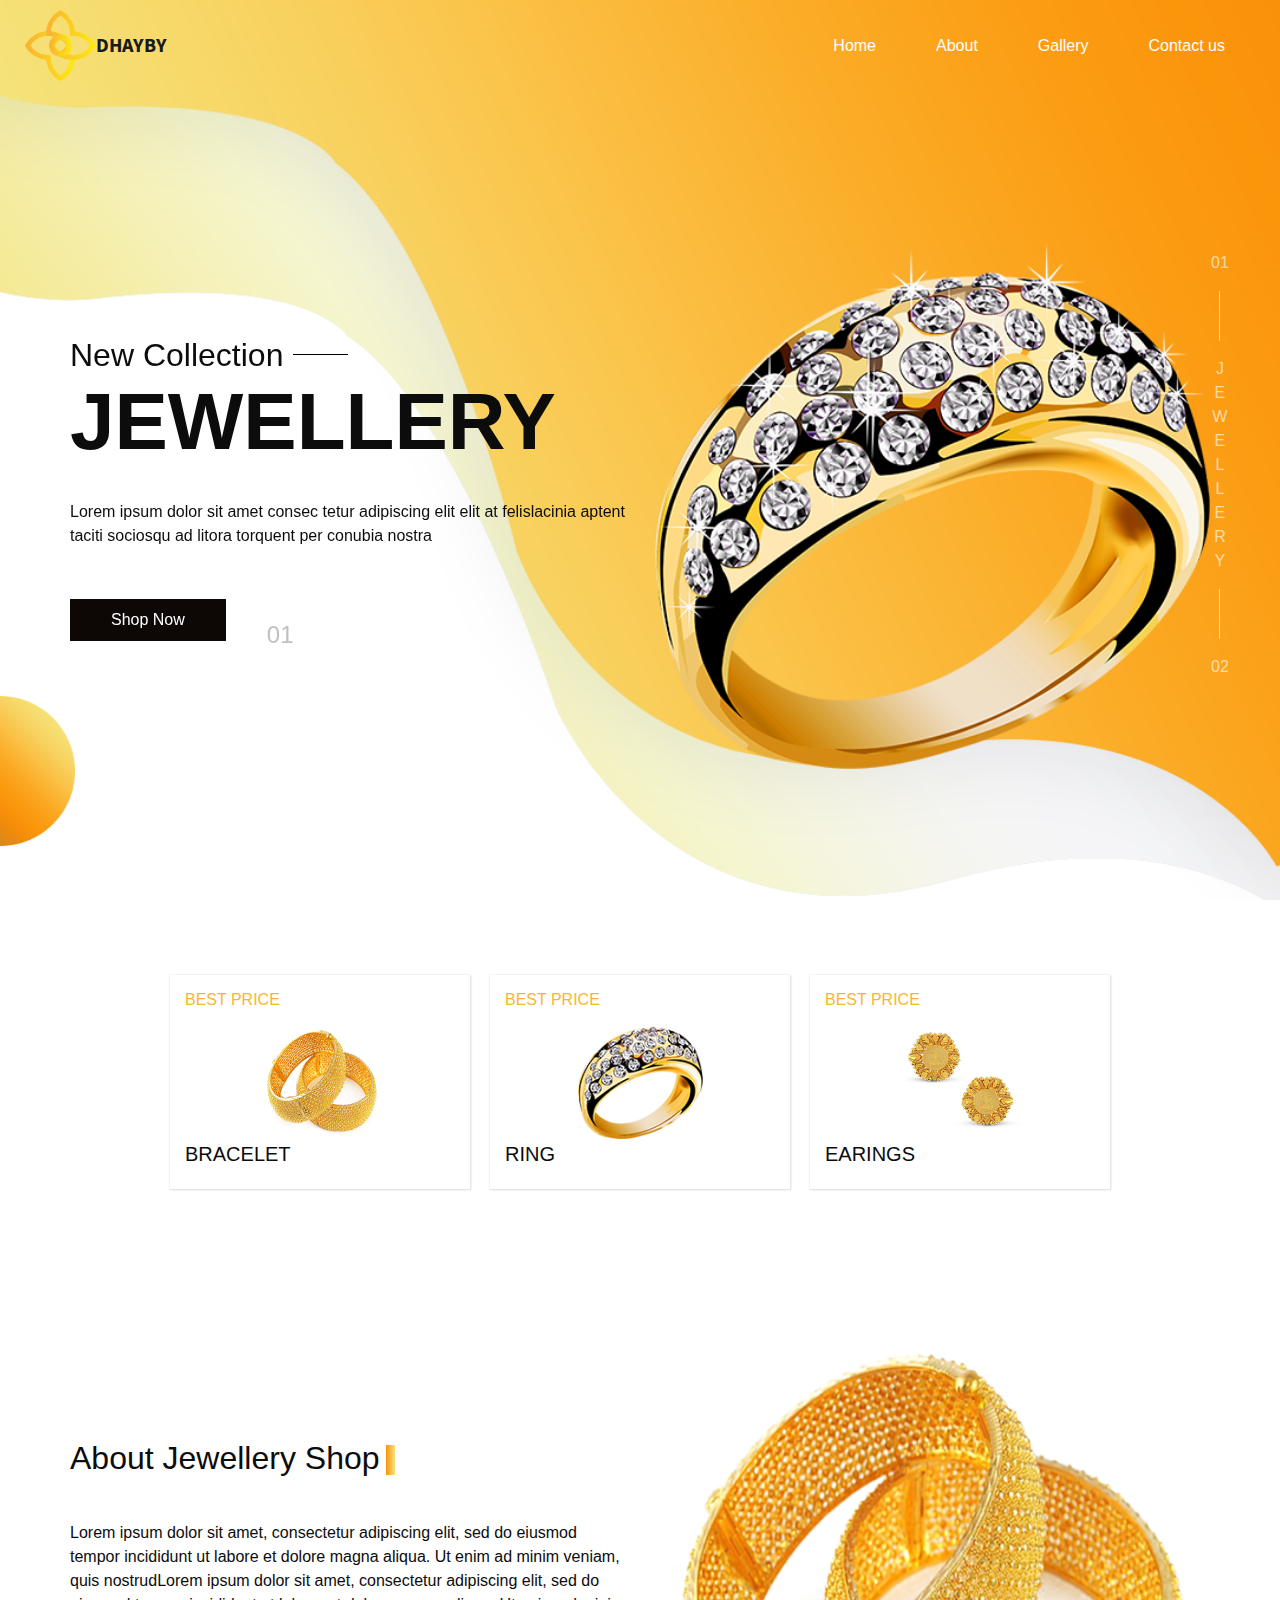
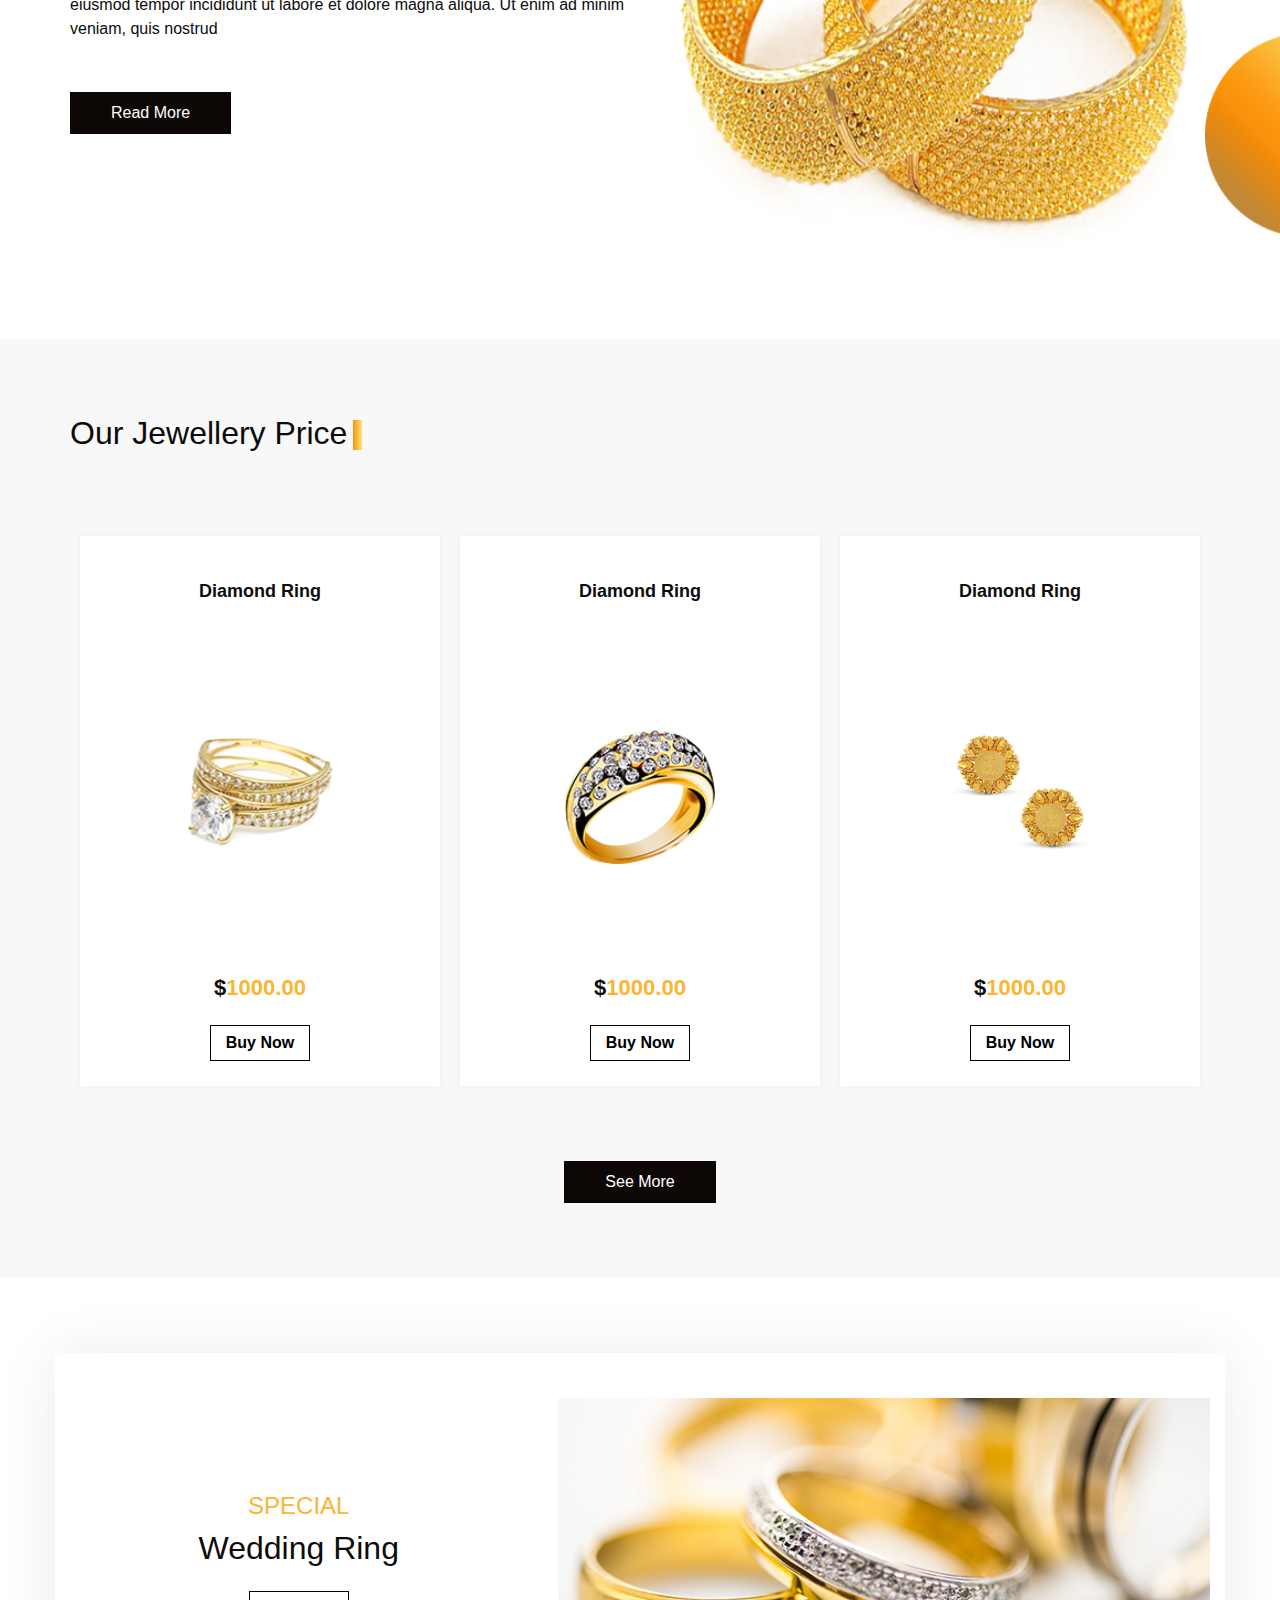
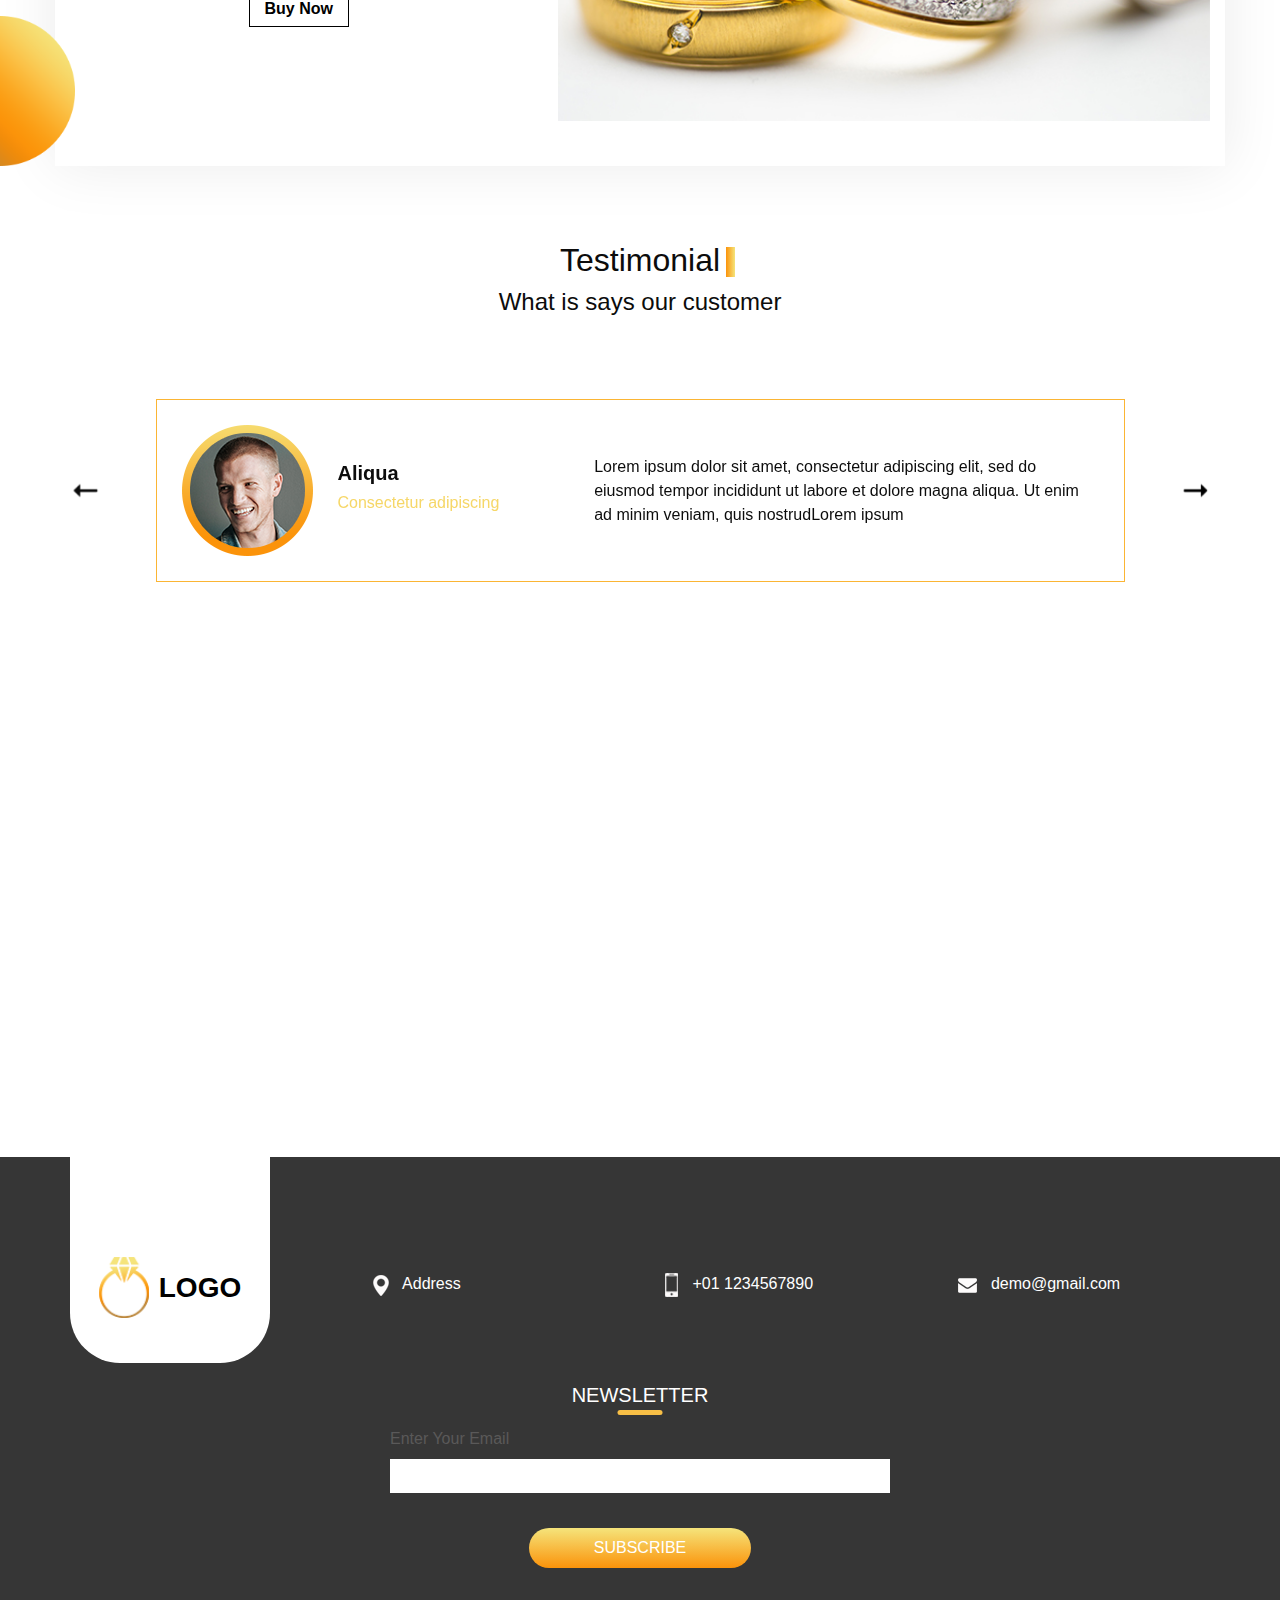
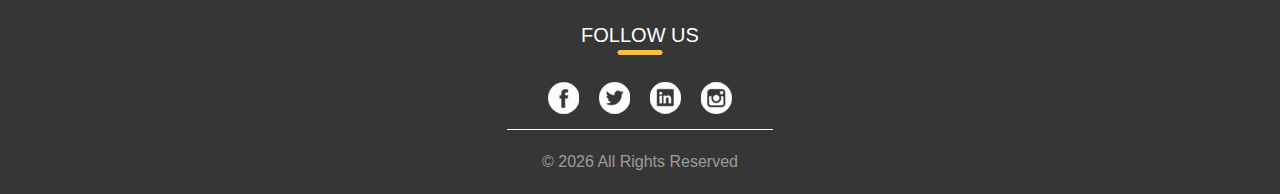
<file: index.html>
<!DOCTYPE html>
<html>

<head>
  <!-- Basic -->
  <meta charset="utf-8" />
  <meta http-equiv="X-UA-Compatible" content="IE=edge" />
  <!-- Mobile Metas -->
  <meta name="viewport" content="width=device-width, initial-scale=1, shrink-to-fit=no" />
  <!-- Site Metas -->
  <meta name="keywords" content="Golden items, happiness ,gifts, dating, partners, relationships , love, family, marriage,commitment"/>
  <meta name="description" content="Dhayby store is within the best jewelery stores in the world, it is unique through its customed customer servicing and its precious products" />
  <meta name="author" content="Sidati NOUHI"/>

  <title>Lodge</title>

  <!-- slider stylesheet -->
  <link rel="stylesheet" type="text/css" href="https://cdnjs.cloudflare.com/ajax/libs/OwlCarousel2/2.1.3/assets/owl.carousel.min.css" />

  <!-- bootstrap core css -->
  <link rel="stylesheet" type="text/css" href="css/bootstrap.css" />

  <!-- fonts style -->
  <link href="https://fonts.googleapis.com/css2?family=Source+Sans+Pro:wght@600&display=swap" rel="stylesheet">
  <!-- Custom styles for this template -->
  <link href="css/style.css" rel="stylesheet" />
  <!-- responsive style -->
  <link href="css/responsive.css" rel="stylesheet" />
</head>
<!--------------------------------------------------------------------------------------------------------------->
<body>

  <div class="hero_area">
    <!-- header section strats -->
    <header class="header_section">
      <div class="container-fluid">
        <nav class="navbar navbar-expand-lg custom_nav-container ">
          <a class="navbar-brand" href="index.html">
            <img src="images/Dhayby_logo.svg" height="" alt="Logo">
            <span>
              Dhayby
            </span>
          </a>
          <button class="navbar-toggler" type="button" data-toggle="collapse" data-target="#navbarSupportedContent" aria-controls="navbarSupportedContent" aria-expanded="false" aria-label="Toggle navigation">
            <span class="navbar-toggler-icon"></span>
          </button>

          <div class="collapse navbar-collapse" id="navbarSupportedContent">
            <div class="d-flex ml-auto flex-column flex-lg-row align-items-center">
              <ul class="navbar-nav  ">
                <li class="nav-item active">
                  <a class="nav-link" href="index.html">Home <span class="sr-only">(current)</span></a>
                </li>
                <li class="nav-item">
                  <a class="nav-link" href="about.html"> About</a>
                </li>
                <li class="nav-item">
                  <a class="nav-link" href="gallery.html"> Gallery</a>
                </li>
                <li class="nav-item">
                  <a class="nav-link" href="contact.html"> Contact us</a>
                </li>
              </ul>

            </div>
          </div>
        </nav>
      </div>
    </header>
    <!-- end header section -->
    <!-- slider section -->
    <section class=" slider_section position-relative">
      <div class="design-box">
        <img src="images/design-1.png" alt="">
      </div>
      <div class="slider_number-container d-none d-md-block">
        <div class="number-box">
          <span>
            01
          </span>
          <hr>
          <span class="jwel">
            J <br>
            e <br>
            w <br>
            e <br>
            l <br>
            l <br>
            e <br>
            r <br>
            y
          </span>
          <hr>
          <span>
            02
          </span>
        </div>
      </div>
      <div class="container">
        <div id="carouselExampleIndicators" class="carousel slide" data-ride="carousel">
          <ol class="carousel-indicators">
            <li data-target="#carouselExampleIndicators" data-slide-to="0" class="active">01</li>
            <li data-target="#carouselExampleIndicators" data-slide-to="1">02</li>
            <li data-target="#carouselExampleIndicators" data-slide-to="2">03</li>
          </ol>
          <div class="carousel-inner">
            <div class="carousel-item active">
              <div class="row">
                <div class="col-md-6">
                  <div class="detail_box">
                    <h2>
                      <span> New Collection</span>
                      <hr>
                    </h2>
                    <h1>
                      Jewellery
                    </h1>
                    <p>
                      Lorem ipsum dolor sit amet consec tetur adipiscing elit elit at felislacinia
                      aptent taciti sociosqu ad litora torquent per conubia nostra
                    </p>
                    <div>
                      <a href="">Shop Now</a>
                    </div>
                  </div>
                </div>
                <div class="col-md-6">
                  <div class="img-box">
                    <img src="images/slider-img.png" alt="">
                  </div>
                </div>
              </div>
            </div>
            <div class="carousel-item ">
              <div class="row">
                <div class="col-md-6">
                  <div class="detail_box">
                    <h2>
                      <span> New Collection</span>
                      <hr>
                    </h2>
                    <h1>
                      Jewellery
                    </h1>
                    <p>
                      Lorem ipsum dolor sit amet consec tetur adipiscing elit elit at felislacinia
                      aptent taciti sociosqu ad litora torquent per conubia nostra
                    </p>
                    <div>
                      <a href="">Shop Now</a>
                    </div>
                  </div>
                </div>
                <div class="col-md-6">
                  <div class="img-box">
                    <img src="images/slider-img.png" alt="">
                  </div>
                </div>
              </div>
            </div>
            <div class="carousel-item ">
              <div class="row">
                <div class="col-md-6">
                  <div class="detail_box">
                    <h2>
                      <span> New Collection</span>
                      <hr>
                    </h2>
                    <h1>
                      Jewellery
                    </h1>
                    <p>
                      Lorem ipsum dolor sit amet consec tetur adipiscing elit elit at felislacinia
                      aptent taciti sociosqu ad litora torquent per conubia nostra
                    </p>
                    <div>
                      <a href="">Shop Now</a>
                    </div>
                  </div>
                </div>
                <div class="col-md-6">
                  <div class="img-box">
                    <img src="images/slider-img.png" alt="">
                  </div>
                </div>
              </div>
            </div>
          </div>
        </div>
      </div>

    </section>
    <!-- end slider section -->
  </div>

  <!-- item section -->

  <div class="item_section layout_padding2">
    <div class="container">
      <div class="item_container">
        <div class="box">
          <div class="price">
            <h6>
              Best PRICE
            </h6>
          </div>
          <div class="img-box">
            <img src="images/i-1.png" alt="">
          </div>
          <div class="name">
            <h5>
              Bracelet
            </h5>
          </div>
        </div>
        <div class="box">
          <div class="price">
            <h6>
              Best PRICE
            </h6>
          </div>
          <div class="img-box">
            <img src="images/i-2.png" alt="">
          </div>
          <div class="name">
            <h5>
              Ring
            </h5>
          </div>
        </div>
        <div class="box">
          <div class="price">
            <h6>
              Best PRICE
            </h6>
          </div>
          <div class="img-box">
            <img src="images/i-3.png" alt="">
          </div>
          <div class="name">
            <h5>
              Earings
            </h5>
          </div>
        </div>
      </div>
    </div>
  </div>

  <!-- end item section -->

  <!-- about section -->

  <section class="about_section layout_padding2-top layout_padding-bottom">
    <div class="design-box">
      <img src="images/design-2.png" alt="">
    </div>
    <div class="container">
      <div class="row">
        <div class="col-md-6">
          <div class="detail-box">
            <div class="heading_container">
              <h2>
                About Jewellery Shop
              </h2>
            </div>
            <p>
              Lorem ipsum dolor sit amet, consectetur adipiscing elit, sed do eiusmod tempor incididunt ut labore et
              dolore magna aliqua. Ut enim ad minim veniam, quis nostrudLorem ipsum dolor sit amet, consectetur
              adipiscing elit, sed do eiusmod tempor incididunt ut labore et dolore magna aliqua. Ut enim ad minim
              veniam, quis nostrud
            </p>
            <div>
              <a href="">
                Read More
              </a>
            </div>
          </div>
        </div>
        <div class="col-md-6">
          <div class="img-box">
            <img src="images/about-img.png" alt="">
          </div>
        </div>
      </div>
    </div>
  </section>

  <!-- end about section -->

  <!-- price section -->

  <section class="price_section layout_padding">
    <div class="container">
      <div class="heading_container">
        <h2>
          Our Jewellery Price
        </h2>
      </div>
      <div class="price_container">
        <div class="box">
          <div class="name">
            <h6>
              Diamond Ring
            </h6>
          </div>
          <div class="img-box">
            <img src="images/p-1.png" alt="">
          </div>
          <div class="detail-box">
            <h5>
              $<span>1000.00</span>
            </h5>
            <a href="">
              Buy Now
            </a>
          </div>
        </div>
        <div class="box">
          <div class="name">
            <h6>
              Diamond Ring
            </h6>
          </div>
          <div class="img-box">
            <img src="images/i-2.png" alt="">
          </div>
          <div class="detail-box">
            <h5>
              $<span>1000.00</span>
            </h5>
            <a href="">
              Buy Now
            </a>
          </div>
        </div>
        <div class="box">
          <div class="name">
            <h6>
              Diamond Ring
            </h6>
          </div>
          <div class="img-box">
            <img src="images/i-3.png" alt="">
          </div>
          <div class="detail-box">
            <h5>
              $<span>1000.00</span>
            </h5>
            <a href="">
              Buy Now
            </a>
          </div>
        </div>
      </div>
      <div class="d-flex justify-content-center">
        <a href="" class="price_btn">
          See More
        </a>
      </div>
    </div>
  </section>

  <!-- end price section -->

  <!-- ring section -->

  <section class="ring_section layout_padding">
    <div class="design-box">
      <img src="images/design-1.png" alt="">
    </div>
    <div class="container">
      <div class="ring_container layout_padding2">
        <div class="row">
          <div class="col-md-5">
            <div class="detail-box">
              <h4>
                special
              </h4>
              <h2>
                Wedding Ring
              </h2>
              <a href="">
                Buy Now
              </a>
            </div>
          </div>
          <div class="col-md-7">
            <div class="img-box">
              <img src="images/ring-img.jpg" alt="">
            </div>
          </div>
        </div>
      </div>
    </div>
  </section>

  <!-- end ring section -->

  <!-- client section -->

  <section class="client_section">
    <div class="container">
      <div class="heading_container">
        <h2>
          Testimonial
        </h2>
      </div>
      <h4 class="secondary_heading">
        What is says our customer
      </h4>
      <div id="carouselExampleControls" class="carousel slide" data-ride="carousel">
        <div class="carousel-inner">
          <div class="carousel-item active">
            <div class="client_container">
              <div class="client-id">
                <div class="img-box">
                  <img src="images/client.png" alt="">
                </div>
                <div class="name">
                  <h5>
                    Aliqua
                  </h5>
                  <h6>
                    Consectetur adipiscing
                  </h6>
                </div>
              </div>
              <div class="detail-box">
                <p>
                  Lorem ipsum dolor sit amet, consectetur adipiscing elit, sed do eiusmod tempor incididunt ut labore et
                  dolore magna aliqua. Ut enim ad minim veniam, quis nostrudLorem ipsum
                </p>
              </div>
            </div>
          </div>
          <div class="carousel-item">
            <div class="client_container">
              <div class="client-id">
                <div class="img-box">
                  <img src="images/client.png" alt="">
                </div>
                <div class="name">
                  <h5>
                    Aliqua
                  </h5>
                  <h6>
                    Consectetur adipiscing
                  </h6>
                </div>
              </div>
              <div class="detail-box">
                <p>
                  Lorem ipsum dolor sit amet, consectetur adipiscing elit, sed do eiusmod tempor incididunt ut labore et
                  dolore magna aliqua. Ut enim ad minim veniam, quis nostrudLorem ipsum
                </p>
              </div>
            </div>
          </div>
          <div class="carousel-item">
            <div class="client_container">
              <div class="client-id">
                <div class="img-box">
                  <img src="images/client.png" alt="">
                </div>
                <div class="name">
                  <h5>
                    Aliqua
                  </h5>
                  <h6>
                    Consectetur adipiscing
                  </h6>
                </div>
              </div>
              <div class="detail-box">
                <p>
                  Lorem ipsum dolor sit amet, consectetur adipiscing elit, sed do eiusmod tempor incididunt ut labore et
                  dolore magna aliqua. Ut enim ad minim veniam, quis nostrudLorem ipsum
                </p>
              </div>
            </div>
          </div>
        </div>
        <a class="carousel-control-prev" href="#carouselExampleControls" role="button" data-slide="prev">
          <span class="carousel-control-prev-icon" aria-hidden="true"></span>
          <span class="sr-only">Previous</span>
        </a>
        <a class="carousel-control-next" href="#carouselExampleControls" role="button" data-slide="next">
          <span class="carousel-control-next-icon" aria-hidden="true"></span>
          <span class="sr-only">Next</span>
        </a>
      </div>

    </div>
  </section>

  <!-- end client section -->

  <!-- info section -->
  <section class="info_section ">
    <div class="container">
      <div class="info_container">
        <div class="row">
          <div class="col-md-3">
            <div class="info_logo">
              <a href="">
                <img src="images/logo.png" alt="">
                <span>
                  Logo
                </span>
              </a>
            </div>
          </div>
          <div class="col-md-3">
            <div class="info_contact">
              <a href="">
                <img src="images/location.png" alt="">
                <span>
                  Address
                </span>
              </a>
            </div>
          </div>
          <div class="col-md-3">
            <div class="info_contact">
              <a href="">
                <img src="images/phone.png" alt="">
                <span>
                  +01 1234567890
                </span>
              </a>
            </div>
          </div>
          <div class="col-md-3">
            <div class="info_contact">
              <a href="">
                <img src="images/mail.png" alt="">
                <span>
                  demo@gmail.com
                </span>
              </a>
            </div>
          </div>
        </div>
        <div class="info_form">
          <div class="d-flex justify-content-center">
            <h5 class="info_heading">
              Newsletter
            </h5>
          </div>
          <form action="">
            <div class="email_box">
              <label for="email2">Enter Your Email</label>
              <input type="text" id="email2">
            </div>
            <div>
              <button>
                subscribe
              </button>
            </div>
          </form>
        </div>
        <div class="info_social">
          <div class="d-flex justify-content-center">
            <h5 class="info_heading">
              Follow Us
            </h5>
          </div>
          <div class="social_box">
            <a href="">
              <img src="images/fb.png" alt="">
            </a>
            <a href="">
              <img src="images/twitter.png" alt="">
            </a>
            <a href="">
              <img src="images/linkedin.png" alt="">
            </a>
            <a href="">
              <img src="images/insta.png" alt="">
            </a>
          </div>
        </div>
      </div>
    </div>
  </section>

  <!-- end info_section -->

  <!-- footer section -->
  <section class="container-fluid footer_section">
    <p>
      &copy; <span id="displayYear"></span> All Rights Reserved 
    </p>
  </section>
  <!-- footer section -->

  <script type="text/javascript" src="js/jquery-3.4.1.min.js"></script>
  <script type="text/javascript" src="js/bootstrap.js"></script>
  <script type="text/javascript" src="js/custom.js"></script>
</body>

</html>
</file>
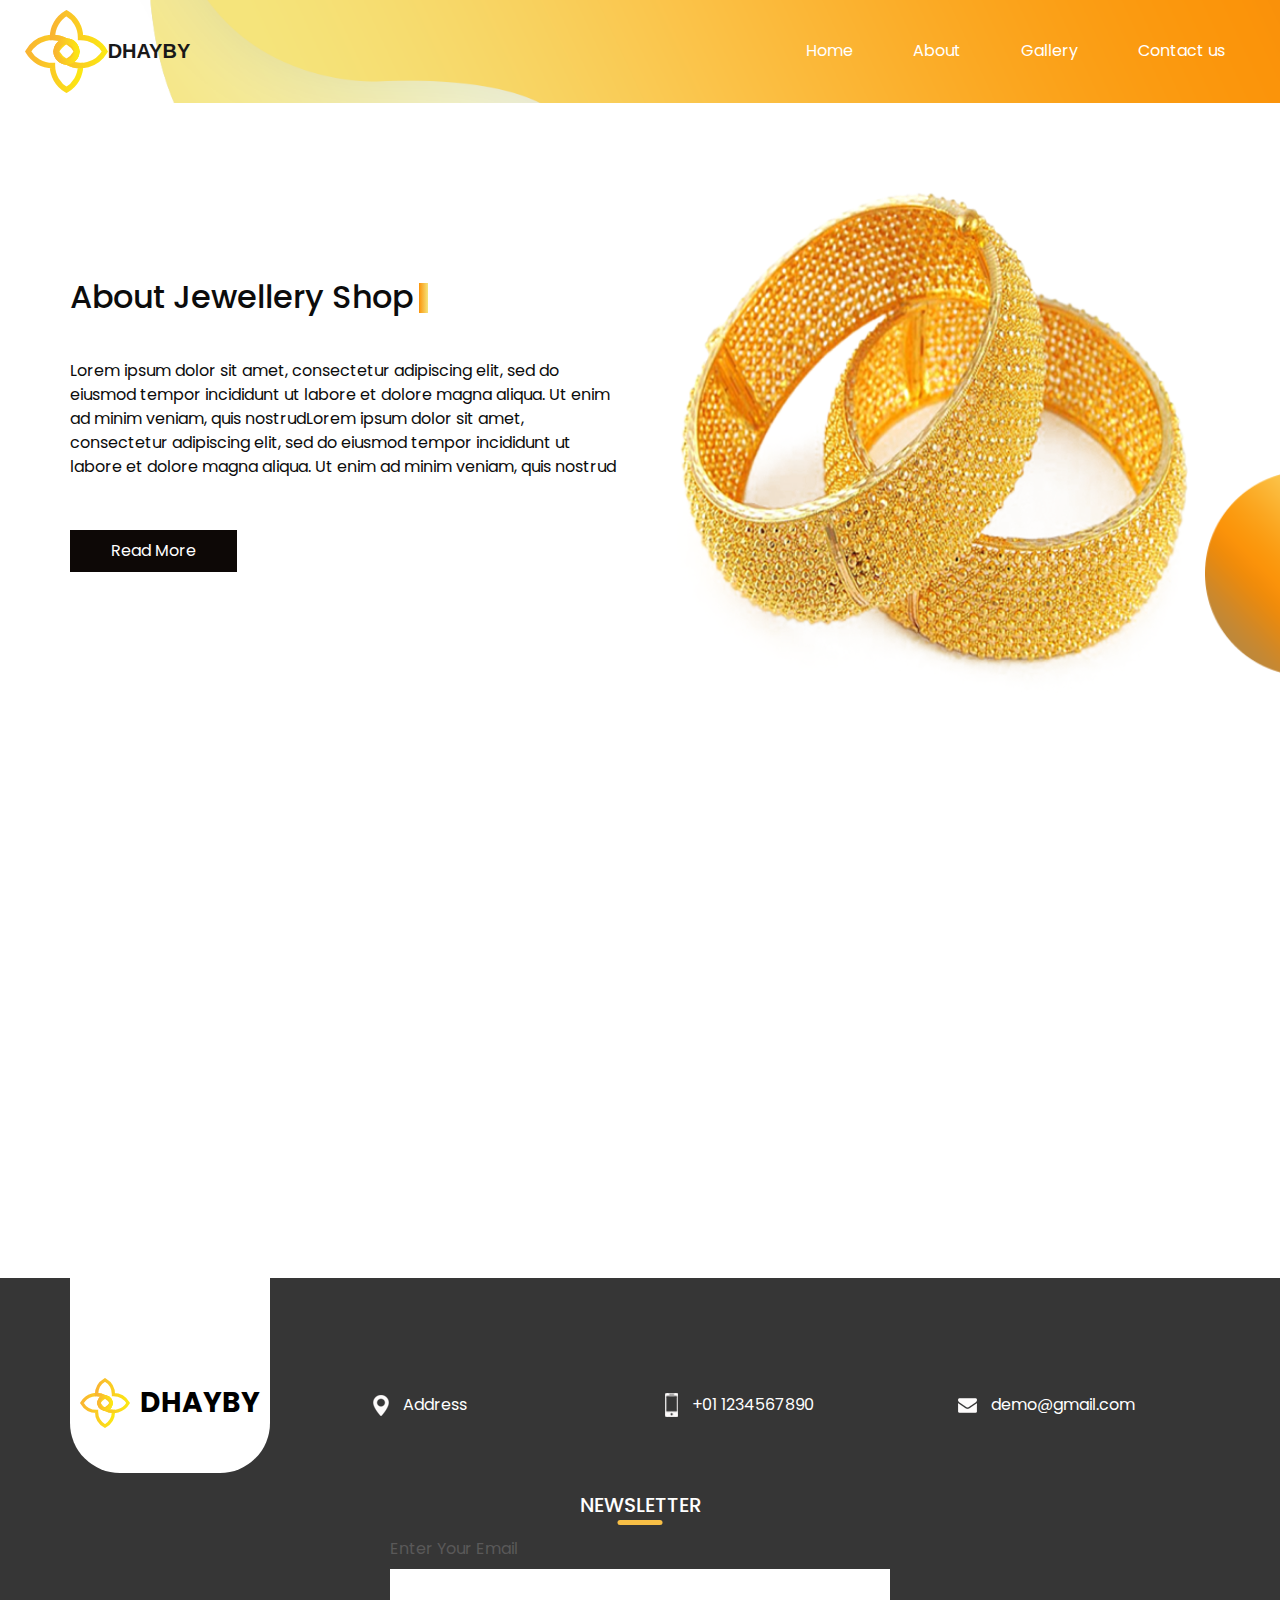
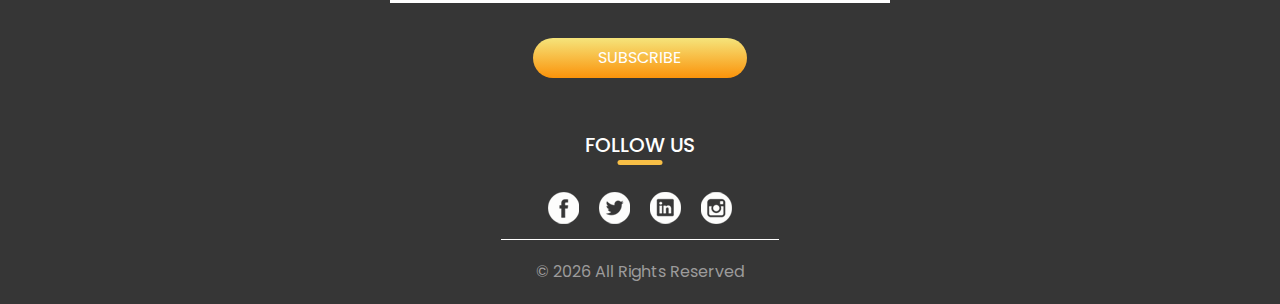
<file: about.html>
<!DOCTYPE html>
<html>

<head>
  <!-- Basic -->
  <meta charset="utf-8" />
  <meta http-equiv="X-UA-Compatible" content="IE=edge" />
  <!-- Mobile Metas -->
  <meta name="viewport" content="width=device-width, initial-scale=1, shrink-to-fit=no" />
  <!-- Site Metas -->
  <meta name="keywords" content="" />
  <meta name="description" content="" />
  <meta name="author" content="" />

  <title>Lodge</title>

  <!-- slider stylesheet -->
  <link rel="stylesheet" type="text/css" href="https://cdnjs.cloudflare.com/ajax/libs/OwlCarousel2/2.1.3/assets/owl.carousel.min.css" />

  <!-- bootstrap core css -->
  <link rel="stylesheet" type="text/css" href="css/bootstrap.css" />

  <!-- fonts style -->
  <link href="https://fonts.googleapis.com/css?family=Baloo+Chettan|Poppins:400,600,700&display=swap" rel="stylesheet">
  <!-- Custom styles for this template -->
  <link href="css/style.css" rel="stylesheet" />
  <!-- responsive style -->
  <link href="css/responsive.css" rel="stylesheet" />
</head>

<body class="sub_page">

  <div class="hero_area">
    <!-- header section strats -->
    <header class="header_section">
      <div class="container-fluid">
        <nav class="navbar navbar-expand-lg custom_nav-container ">
          <a class="navbar-brand" href="index.html">
            <img src="images/Dhayby_logo.svg" alt="">
            <span>
              Dhayby
            </span>
          </a>
          <button class="navbar-toggler" type="button" data-toggle="collapse" data-target="#navbarSupportedContent" aria-controls="navbarSupportedContent" aria-expanded="false" aria-label="Toggle navigation">
            <span class="navbar-toggler-icon"></span>
          </button>

          <div class="collapse navbar-collapse" id="navbarSupportedContent">
            <div class="d-flex ml-auto flex-column flex-lg-row align-items-center">
              <ul class="navbar-nav  ">
                <li class="nav-item active">
                  <a class="nav-link" href="index.html">Home <span class="sr-only">(current)</span></a>
                </li>
                <li class="nav-item">
                  <a class="nav-link" href="about.html"> About</a>
                </li>
                <li class="nav-item">
                  <a class="nav-link" href="gallery.html"> Gallery</a>
                </li>
                <li class="nav-item">
                  <a class="nav-link" href="contact.html"> Contact us</a>
                </li>
              </ul>

            </div>
          </div>
        </nav>
      </div>
    </header>
    <!-- end header section -->
  </div>



  <!-- about section -->

  <section class="about_section layout_padding2-top layout_padding-bottom">
    <div class="design-box">
      <img src="images/design-2.png" alt="">
    </div>
    <div class="container">
      <div class="row">
        <div class="col-md-6">
          <div class="detail-box">
            <div class="heading_container">
              <h2>
                About Jewellery Shop
              </h2>
            </div>
            <p>
              Lorem ipsum dolor sit amet, consectetur adipiscing elit, sed do eiusmod tempor incididunt ut labore et
              dolore magna aliqua. Ut enim ad minim veniam, quis nostrudLorem ipsum dolor sit amet, consectetur
              adipiscing elit, sed do eiusmod tempor incididunt ut labore et dolore magna aliqua. Ut enim ad minim
              veniam, quis nostrud
            </p>
            <div>
              <a href="">
                Read More
              </a>
            </div>
          </div>
        </div>
        <div class="col-md-6">
          <div class="img-box">
            <img src="images/about-img.png" alt="">
          </div>
        </div>
      </div>
    </div>
  </section>

  <!-- end about section -->


  <!-- info section -->
  <section class="info_section ">
    <div class="container">
      <div class="info_container">
        <div class="row">
          <div class="col-md-3">
            <div class="info_logo">
              <a href="">
                <img src="images/Dhayby_logo.svg" alt="">
                <span>
                  DHAYBY
                </span>
              </a>
            </div>
          </div>
          <div class="col-md-3">
            <div class="info_contact">
              <a href="">
                <img src="images/location.png" alt="">
                <span>
                  Address
                </span>
              </a>
            </div>
          </div>
          <div class="col-md-3">
            <div class="info_contact">
              <a href="">
                <img src="images/phone.png" alt="">
                <span>
                  +01 1234567890
                </span>
              </a>
            </div>
          </div>
          <div class="col-md-3">
            <div class="info_contact">
              <a href="">
                <img src="images/mail.png" alt="">
                <span>
                  demo@gmail.com
                </span>
              </a>
            </div>
          </div>
        </div>
        <div class="info_form">
          <div class="d-flex justify-content-center">
            <h5 class="info_heading">
              Newsletter
            </h5>
          </div>
          <form action="">
            <div class="email_box">
              <label for="email2">Enter Your Email</label>
              <input type="text" id="email2">
            </div>
            <div>
              <button>
                subscribe
              </button>
            </div>
          </form>
        </div>
        <div class="info_social">
          <div class="d-flex justify-content-center">
            <h5 class="info_heading">
              Follow Us
            </h5>
          </div>
          <div class="social_box">
            <a href="">
              <img src="images/fb.png" alt="">
            </a>
            <a href="">
              <img src="images/twitter.png" alt="">
            </a>
            <a href="">
              <img src="images/linkedin.png" alt="">
            </a>
            <a href="">
              <img src="images/insta.png" alt="">
            </a>
          </div>
        </div>
      </div>
    </div>
  </section>

  <!-- end info_section -->

  <!-- footer section -->
  <section class="container-fluid footer_section">
    <p>
      &copy; <span id="displayYear"></span> All Rights Reserved
    </p>
  </section>
  <!-- footer section -->

  <script type="text/javascript" src="js/jquery-3.4.1.min.js"></script>
  <script type="text/javascript" src="js/bootstrap.js"></script>
  <script type="text/javascript" src="js/custom.js"></script>

</body>

</html>
</file>
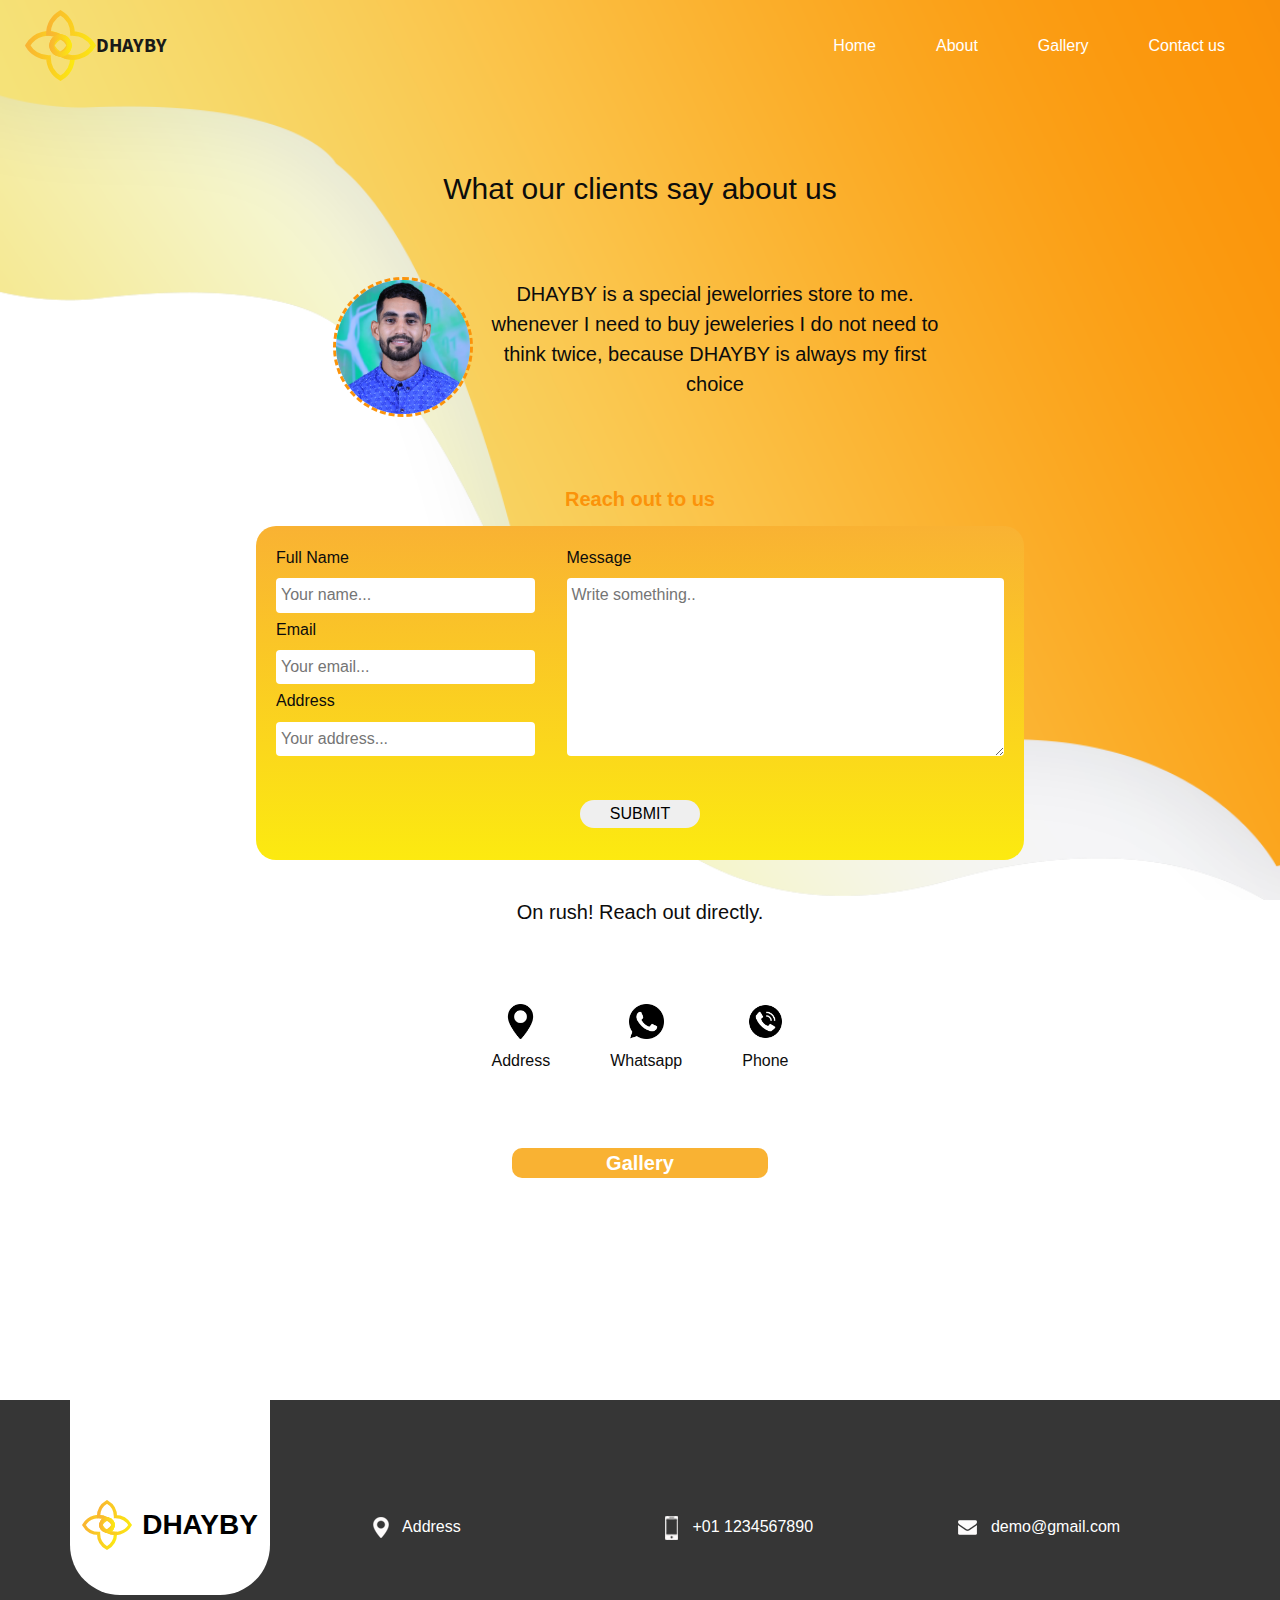
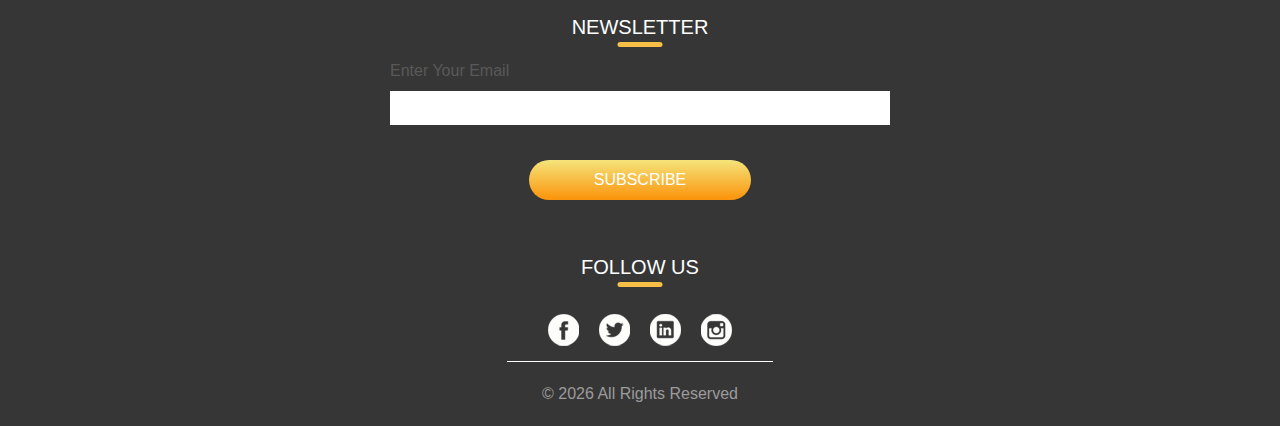
<file: contact.html>
<!DOCTYPE html>
<html>

<head>
  <!-- Basic -->
  <meta charset="utf-8" />
  <meta http-equiv="X-UA-Compatible" content="IE=edge" />
  <!-- Mobile Metas -->
  <meta name="viewport" content="width=device-width, initial-scale=1, shrink-to-fit=no" />
  <!-- Site Metas -->
  <meta name="keywords" content="" />
  <meta name="description" content="" />
  <meta name="author" content="" />

  <title>Lodge</title>

  <!-- slider stylesheet -->
<link rel="preconnect" href="https://fonts.googleapis.com">
<link rel="preconnect" href="https://fonts.gstatic.com" crossorigin>
<link href="https://fonts.googleapis.com/css2?family=Source+Sans+Pro:wght@600&display=swap" rel="stylesheet">

  <!-- bootstrap core css -->
  <link rel="stylesheet" type="text/css" href="css/bootstrap.css" />

  <!-- fonts style -->
  <link href="https://fonts.googleapis.com/css2?family=Source+Sans+Pro:wght@600&display=swap" rel="stylesheet">
  <!-- Custom styles for this template -->
  <link href="css/style.css" rel="stylesheet" />
  <!-- responsive style -->
  <link href="css/responsive.css" rel="stylesheet" />
</head>
<!--------------------------------------------------------------------------------------------------------------->
<body>

  <div class="hero_area">
    <!-- header section strats -->
    <header class="header_section">
      <div class="container-fluid">
        <nav class="navbar navbar-expand-lg custom_nav-container ">
          <a class="navbar-brand" href="index.html">
            <img src="images/Dhayby_logo.svg" height="" alt="Logo">
            <span>
              Dhayby
            </span>
          </a>
          <button class="navbar-toggler" type="button" data-toggle="collapse" data-target="#navbarSupportedContent" aria-controls="navbarSupportedContent" aria-expanded="false" aria-label="Toggle navigation">
            <span class="navbar-toggler-icon"></span>
          </button>

          <div class="collapse navbar-collapse" id="navbarSupportedContent">
            <div class="d-flex ml-auto flex-column flex-lg-row align-items-center">
              <ul class="navbar-nav  ">
                <li class="nav-item active">
                  <a class="nav-link" href="index.html">Home <span class="sr-only">(current)</span></a>
                </li>
                <li class="nav-item">
                  <a class="nav-link" href="about.html"> About</a>
                </li>
                <li class="nav-item">
                  <a class="nav-link" href="gallery.html"> Gallery</a>
                </li>
                <li class="nav-item">
                  <a class="nav-link" href="contact.html"> Contact us</a>
                </li>
              </ul>

            </div>
          </div>
        </nav>
      </div>
    </header>
    <div class="testim">
      <div class="titre0"><h2>What our clients say about us</h2></div>
    </div>
    <div>
      <div class="testim_cl">
        <img src="images/sidatt.jfif" alt="avatar" >
        <p>DHAYBY is a special jewelorries store to me. whenever I need to buy jeweleries I do not need to think twice, because DHAYBY is always my first choice</p>
      </div>
    </div>
    <div class="reachout" style="text-align:center">
      <h2>Reach out to us</h2>
    </div>
  <div class="contenaire">
    
    <div class="contenaire1">
      <div class="contenaire2">
        <form>
          <div class="info">
            <label for="full_name">Full Name</label>
            <input type="text" id="fname" name="firstname" placeholder="Your name...">
            <label for="email">Email</label>
            <input type="email" id="email" name="email" placeholder="Your email...">
            <label for="address">Address</label>
            <input type="text" id="address" name="address" placeholder="Your address...">
          </div>
         
          <div class="message">
            <label for="message">Message</label> 
            <textarea id="message" name="message" placeholder="Write something.." rows="7" cols="40"></textarea>
           
          </div>
          <div class="btn">
            <input type="submit" value="SUBMIT">
          </div>
        </form>
      </div>
    </div>
  </div>
  <div class="title">
      <h5>On rush! <span>Reach out directly.</span></h5>
  </div>
  <div class="reach">
    <div class="contact_mean1">
      <img src="images/Address.png" width="35px" alt="">
      <h6>Address</h6>
    </div>
    <div class="contact_mean2">
      <img src="images/whatsapp.png" width="35px" alt="">
      <h6>Whatsapp</h6>
    </div>
    <div class="contact_mean3">
      <img src="images/phone_call.png" width="35px" alt="">
      <h6>Phone</h6>
    </div>
  </div>
  <div class="button"><a href="gallery.html">Gallery</a></div>

</div>

 

  <!-- info section -->
  <section class="info_section ">
    <div class="container">
      <div class="info_container">
        <div class="row">
          <div class="col-md-3">
            <div class="info_logo">
              <a href="">
                <img src="images/Dhayby_logo.svg" alt="">
                <span>
                  DHAYBY
                </span>
              </a>
            </div>
          </div>
          <div class="col-md-3">
            <div class="info_contact">
              <a href="">
                <img src="images/location.png" alt="">
                <span>
                  Address
                </span>
              </a>
            </div>
          </div>
          <div class="col-md-3">
            <div class="info_contact">
              <a href="">
                <img src="images/phone.png" alt="">
                <span>
                  +01 1234567890
                </span>
              </a>
            </div>
          </div>
          <div class="col-md-3">
            <div class="info_contact">
              <a href="">
                <img src="images/mail.png" alt="">
                <span>
                  demo@gmail.com
                </span>
              </a>
            </div>
          </div>
        </div>
        <div class="info_form">
          <div class="d-flex justify-content-center">
            <h5 class="info_heading">
              Newsletter
            </h5>
          </div>
          <form action="">
            <div class="email_box">
              <label for="email2">Enter Your Email</label>
              <input type="text" id="email2">
            </div>
            <div>
              <button>
                subscribe
              </button>
            </div>
          </form>
        </div>
        <div class="info_social">
          <div class="d-flex justify-content-center">
            <h5 class="info_heading">
              Follow Us
            </h5>
          </div>
          <div class="social_box">
            <a href="">
              <img src="images/fb.png" alt="">
            </a>
            <a href="">
              <img src="images/twitter.png" alt="">
            </a>
            <a href="">
              <img src="images/linkedin.png" alt="">
            </a>
            <a href="">
              <img src="images/insta.png" alt="">
            </a>
          </div>
        </div>
      </div>
    </div>
  </section>

  <!-- end info_section -->

  <!-- footer section -->
  <section class="container-fluid footer_section">
    <p>
      &copy; <span id="displayYear"></span> All Rights Reserved 
    </p>
  </section>
  <!-- footer section -->

  <script type="text/javascript" src="js/jquery-3.4.1.min.js"></script>
  <script type="text/javascript" src="js/bootstrap.js"></script>
  <script type="text/javascript" src="js/custom.js"></script>
</body>

</html>
</file>
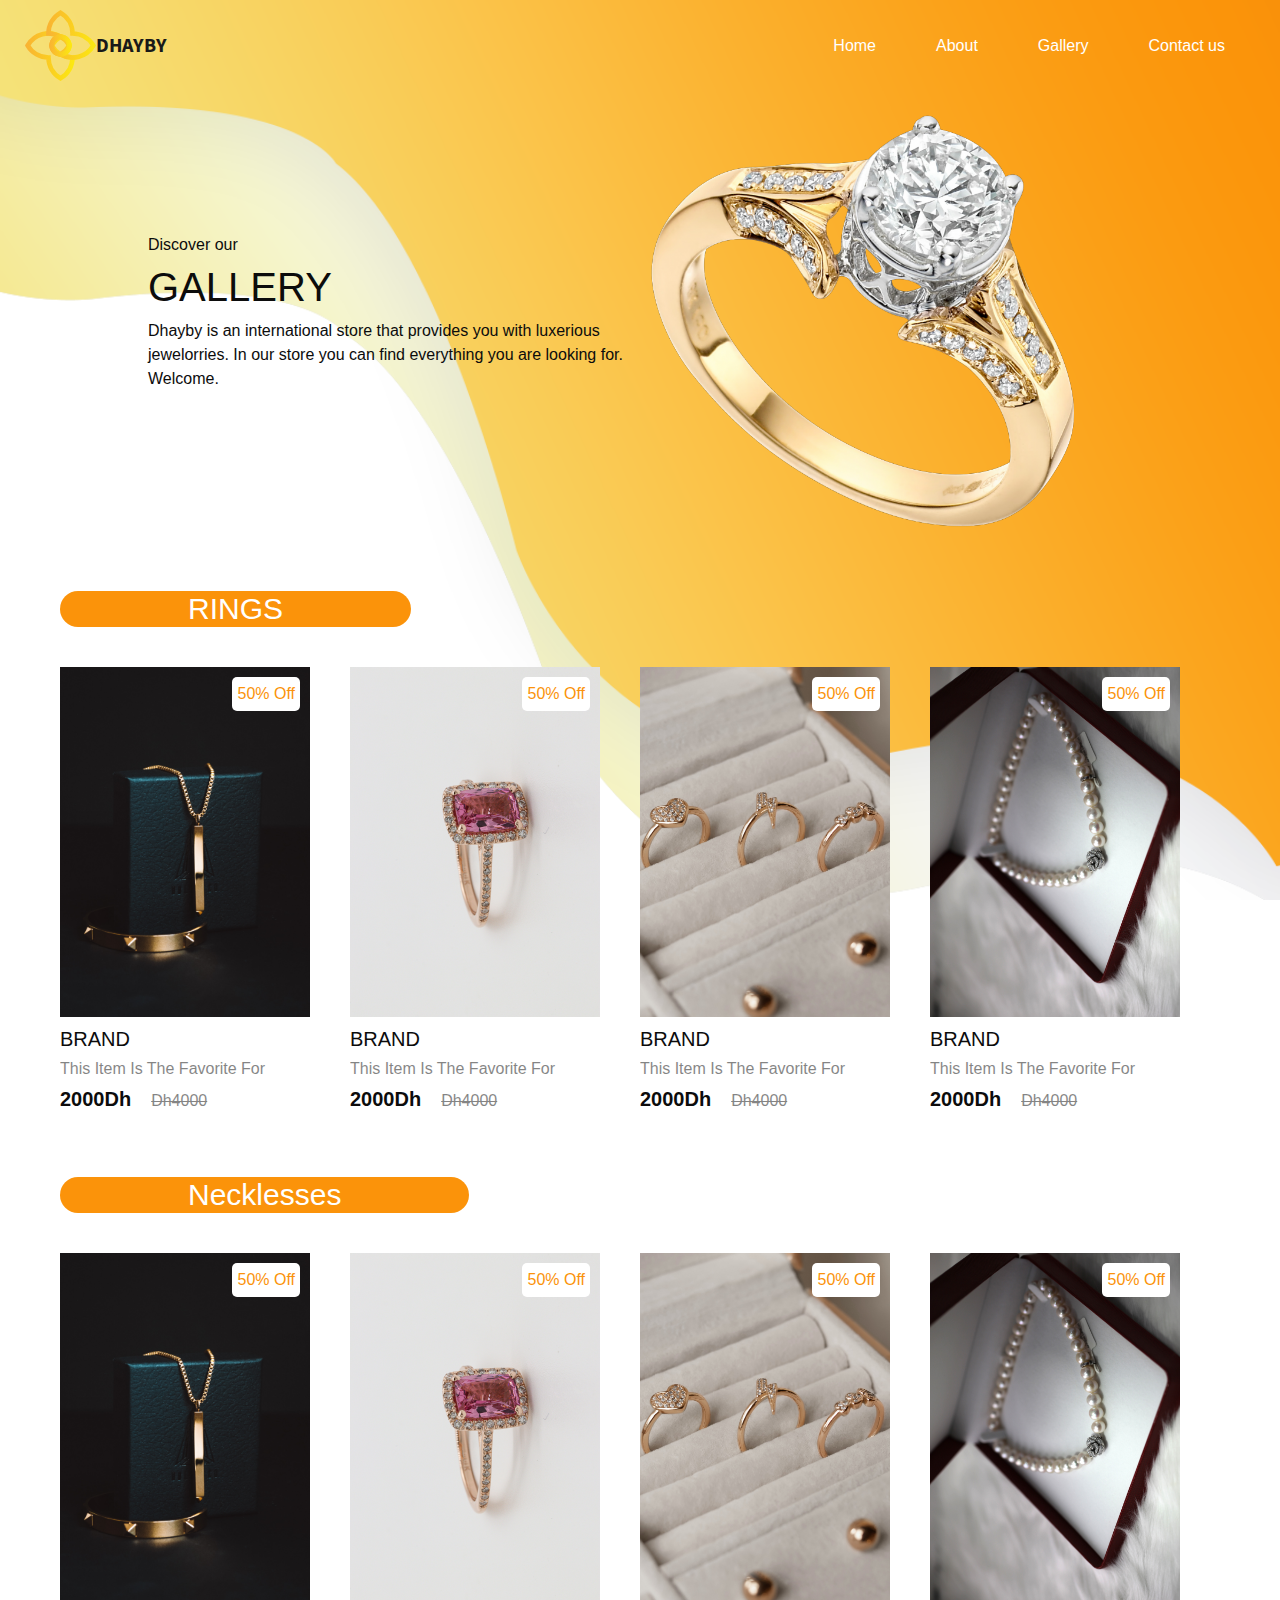
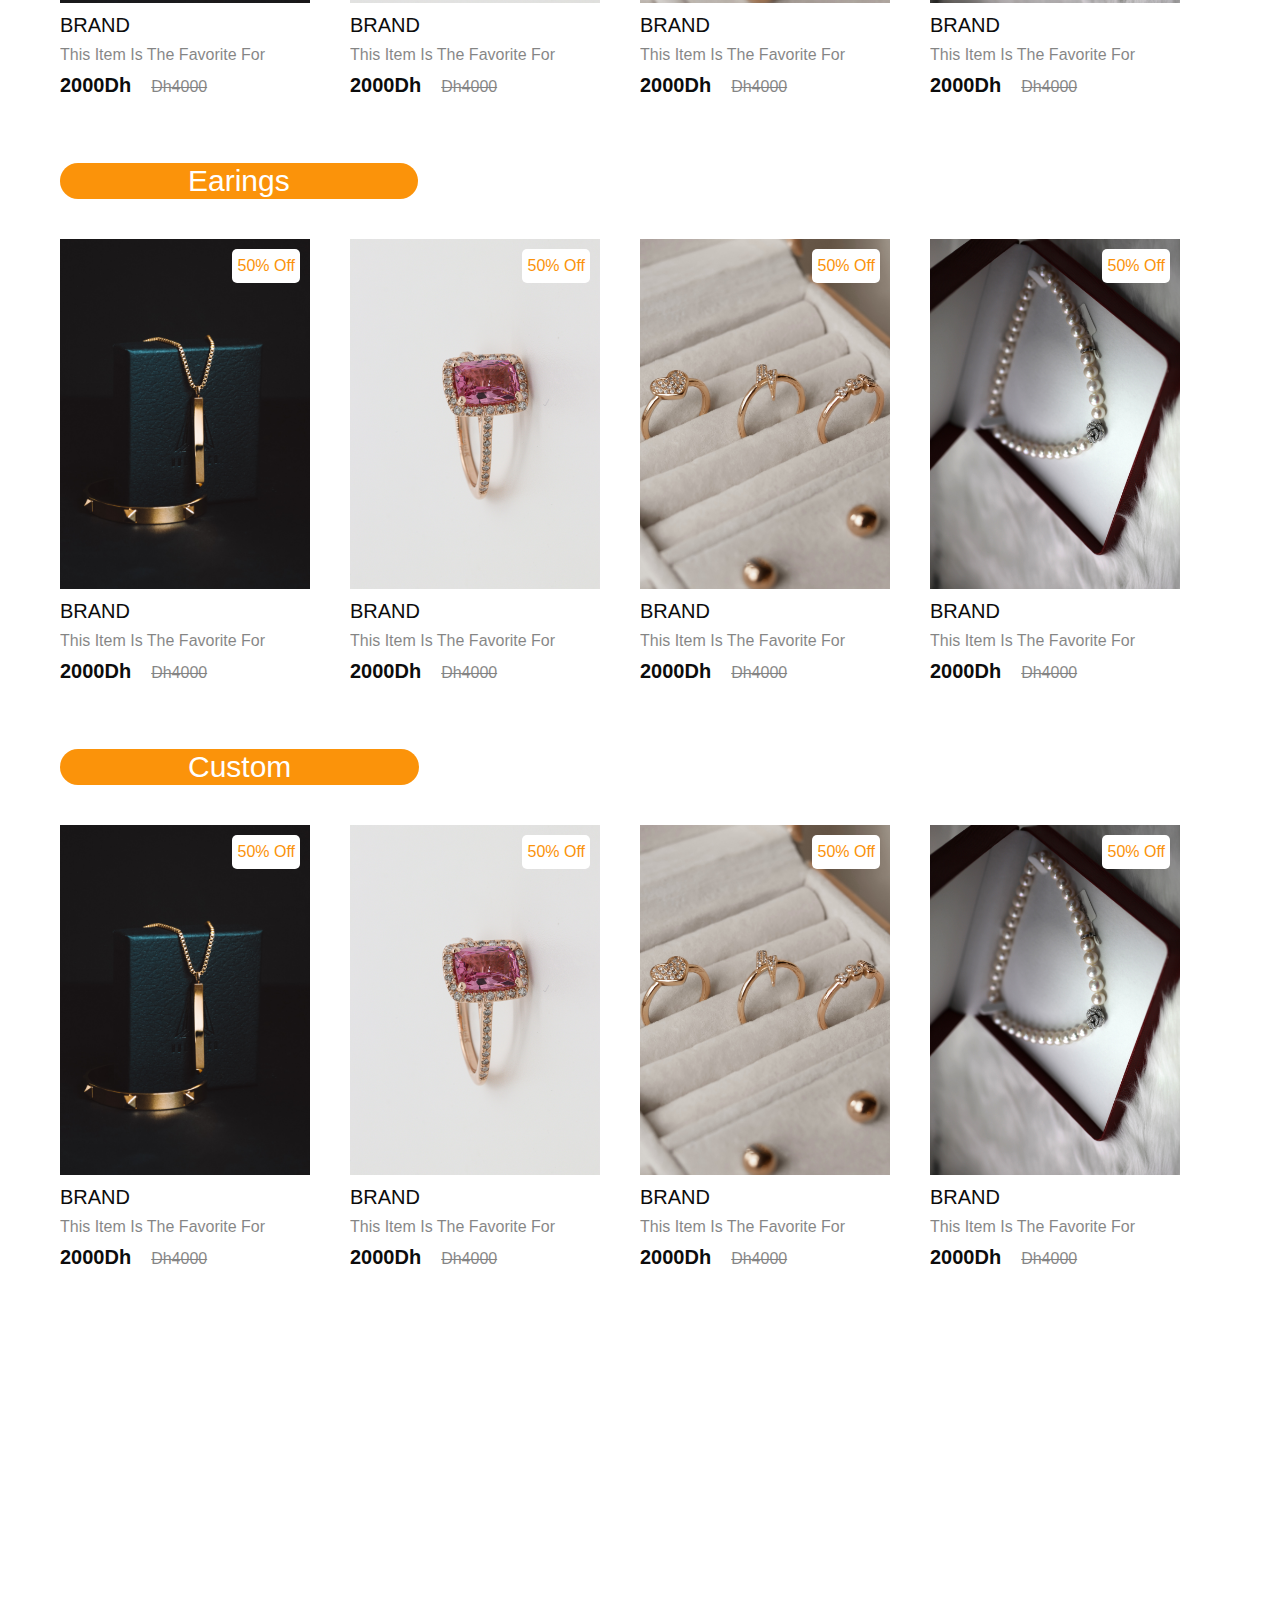
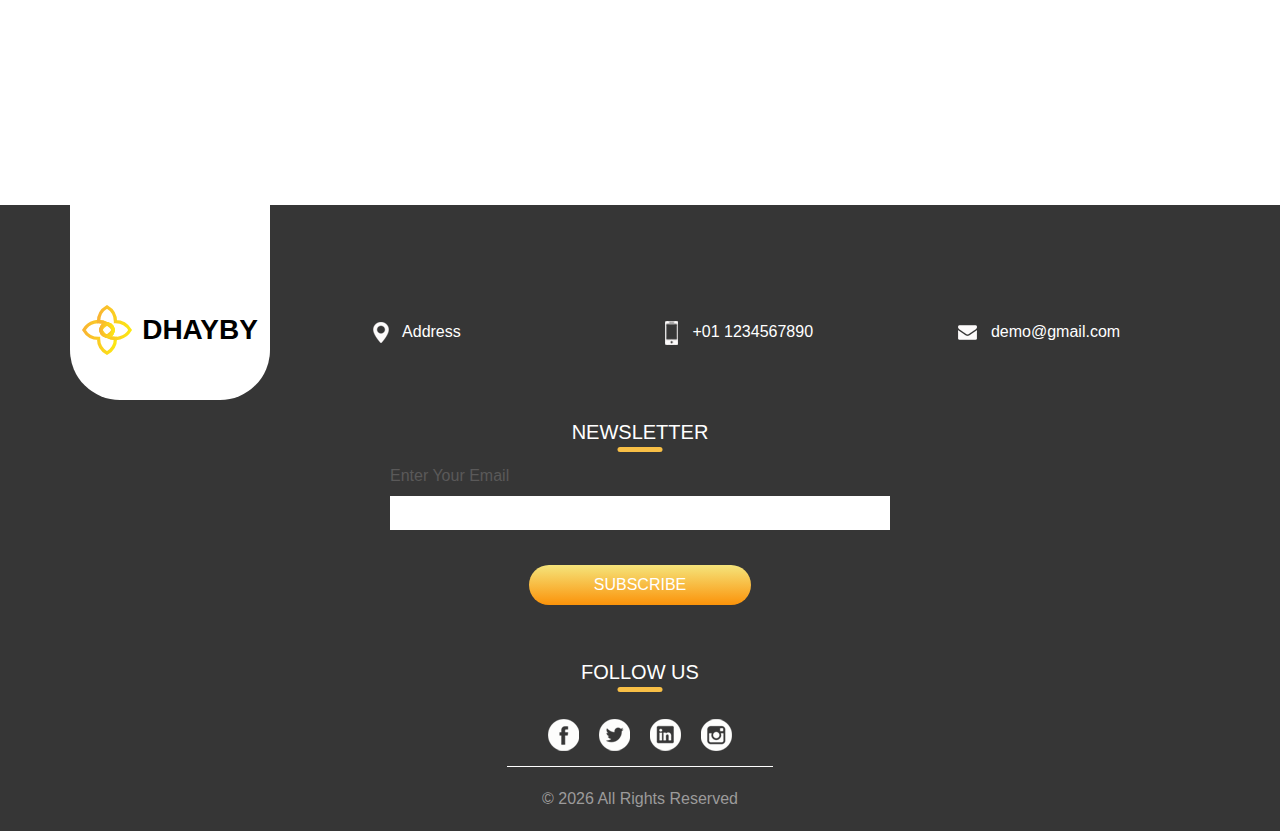
<file: gallery.html>
<!DOCTYPE html>
<html>

<head>
  <!-- Basic -->
  <meta charset="utf-8" />
  <meta http-equiv="X-UA-Compatible" content="IE=edge" />
  <!-- Mobile Metas -->
  <meta name="viewport" content="width=device-width, initial-scale=1, shrink-to-fit=no" />
  <!-- Site Metas -->
  <meta name="keywords" content="" />
  <meta name="description" content="" />
  <meta name="author" content="" />

  <title>Lodge</title>

  <!-- slider stylesheet -->
  <link rel="stylesheet" type="text/css" href="https://cdnjs.cloudflare.com/ajax/libs/OwlCarousel2/2.1.3/assets/owl.carousel.min.css" />

  <!-- bootstrap core css -->
  <link rel="stylesheet" type="text/css" href="css/bootstrap.css" />

  <!-- fonts style -->
  <link href="https://fonts.googleapis.com/css2?family=Source+Sans+Pro:wght@600&display=swap" rel="stylesheet">
  <!-- Custom styles for this template -->
  <link href="css/style.css" rel="stylesheet" />
  <!-- responsive style -->
  <link href="css/responsive.css" rel="stylesheet" />
</head>
<!--------------------------------------------------------------------------------------------------------------->
<body>

  <div class="hero_area">
    <!-- header section strats -->
    <header class="header_section">
      <div class="container-fluid">
        <nav class="navbar navbar-expand-lg custom_nav-container ">
          <a class="navbar-brand" href="index.html">
            <img src="images/Dhayby_logo.svg" height="" alt="Logo">
            <span>
              Dhayby
            </span>
          </a>
          <button class="navbar-toggler" type="button" data-toggle="collapse" data-target="#navbarSupportedContent" aria-controls="navbarSupportedContent" aria-expanded="false" aria-label="Toggle navigation">
            <span class="navbar-toggler-icon"></span>
          </button>

          <div class="collapse navbar-collapse" id="navbarSupportedContent">
            <div class="d-flex ml-auto flex-column flex-lg-row align-items-center">
              <ul class="navbar-nav  ">
                <li class="nav-item active">
                  <a class="nav-link" href="index.html">Home <span class="sr-only">(current)</span></a>
                </li>
                <li class="nav-item">
                  <a class="nav-link" href="about.html"> About</a>
                </li>
                <li class="nav-item">
                  <a class="nav-link" href="gallery.html"> Gallery</a>
                </li>
                <li class="nav-item">
                  <a class="nav-link" href="contact.html"> Contact us</a>
                </li>
              </ul>

            </div>
          </div>
        </nav>
      </div>
    </header>
  <div class="gallery_intro">
    <div class="gal_title">
      <h6>Discover our</h6>
      <h1 class="gallery_header">GALLERY</h1>
      <p>Dhayby is an international store that provides you with luxerious jewelorries. In our store you can find everything you are looking for. Welcome.</p>
    </div>
    <div class="gal_imag">
      <img src="images/ring.png">
    </div>
  </div>

  <!-------------------------------------Products----------------------------------------------------->

  <section class="product"> 
    <h2 class="product-category">RINGS</h2>
    <div class="product-container">
        <div class="product-card">
            <div class="product-image">
                <span class="discount-tag">50% off</span>
                <img src="images/card1.jpg" class="product-thumb" alt="">
                <button class="card-btn">add to wishlist</button>
            </div>
            <div class="product-info">
                <h2 class="product-brand">brand</h2>
                <p class="product-short-description">this item is the favorite for women</p>
                <span class="price">2000Dh</span><span class="actual-price">Dh4000</span>
            </div>
        </div>
        <div class="product-card">
            <div class="product-image">
                <span class="discount-tag">50% off</span>
                <img src="images/card2.jpg" class="product-thumb" alt="">
                <button class="card-btn">add to wishlist</button>
            </div>
            <div class="product-info">
                <h2 class="product-brand">brand</h2>
                <p class="product-short-description">this item is the favorite for women</p>
                <span class="price">2000Dh</span><span class="actual-price">Dh4000</span>
            </div>
        </div>
        <div class="product-card">
            <div class="product-image">
                <span class="discount-tag">50% off</span>
                <img src="images/card3.jpg" class="product-thumb" alt="">
                <button class="card-btn">add to wishlist</button>
            </div>
            <div class="product-info">
                <h2 class="product-brand">brand</h2>
                <p class="product-short-description">this item is the favorite for women</p>
                <span class="price">2000Dh</span><span class="actual-price">Dh4000</span>
            </div>
        </div>
        <div class="product-card">
            <div class="product-image">
                <span class="discount-tag">50% off</span>
                <img src="images/card4.jpg" class="product-thumb" alt="">
                <button class="card-btn">add to wishlist</button>
            </div>
            <div class="product-info">
                <h2 class="product-brand">brand</h2>
                <p class="product-short-description">this item is the favorite for women</p>
                <span class="price">2000Dh</span><span class="actual-price">Dh4000</span>
            </div>
        </div>
        <div class="product-card">
            <div class="product-image">
                <span class="discount-tag">50% off</span>
                <img src="images/card5.jpg" class="product-thumb" alt="">
                <button class="card-btn">add to wishlist</button>
            </div>
            <div class="product-info">
                <h2 class="product-brand">brand</h2>
                <p class="product-short-description">this item is the favorite for women</p>
                <span class="price">2000Dh</span><span class="actual-price">Dh4000</span>
            </div>
        </div>
        <div class="product-card">
            <div class="product-image">
                <span class="discount-tag">50% off</span>
                <img src="images/card6.jpg" class="product-thumb" alt="">
                <button class="card-btn">add to wishlist</button>
            </div>
            <div class="product-info">
                <h2 class="product-brand">brand</h2>
                <p class="product-short-description">this item is the favorite for women</p>
                <span class="price">2000Dh</span><span class="actual-price">Dh4000</span>
            </div>
        </div>
        <div class="product-card">
            <div class="product-image">
                <span class="discount-tag">50% off</span>
                <img src="images/card7.jpg" class="product-thumb" alt="">
                <button class="card-btn">add to wishlist</button>
            </div>
            <div class="product-info">
                <h2 class="product-brand">brand</h2>
                <p class="product-short-description">this item is the favorite for women</p>
                <span class="price">2000Dh</span><span class="actual-price">Dh4000</span>
            </div>
        </div>
        <div class="product-card">
            <div class="product-image">
                <span class="discount-tag">50% off</span>
                <img src="images/card3.jpg" class="product-thumb" alt="">
                <button class="card-btn">add to wishlist</button>
            </div>
            <div class="product-info">
                <h2 class="product-brand">brand</h2>
                <p class="product-short-description">this item is the favorite for women</p>
                <span class="price">2000Dh</span><span class="actual-price">Dh4000</span>
            </div>
        </div>
        <div class="product-card">
            <div class="product-image">
                <span class="discount-tag">50% off</span>
                <img src="images/card2.jpg" class="product-thumb" alt="">
                <button class="card-btn">add to wishlist</button>
            </div>
            <div class="product-info">
                <h2 class="product-brand">brand</h2>
                <p class="product-short-description">this item is the favorite for women</p>
                <span class="price">2000Dh</span><span class="actual-price">Dh4000</span>
            </div>
        </div>
        <div class="product-card">
            <div class="product-image">
                <span class="discount-tag">50% off</span>
                <img src="images/card1.jpg" class="product-thumb" alt="">
                <button class="card-btn">add to wishlist</button>
            </div>
            <div class="product-info">
                <h2 class="product-brand">brand</h2>
                <p class="product-short-description">this item is the favorite for women</p>
                <span class="price">2000Dh</span><span class="actual-price">Dh4000</span>
            </div>
        </div>
    </div>
</section>


<section class="product"> 
    <h2 class="product-category">necklesses</h2>
    <div class="product-container">
        <div class="product-card">
            <div class="product-image">
                <span class="discount-tag">50% off</span>
                <img src="images/card1.jpg" class="product-thumb" alt="">
                <button class="card-btn">add to wishlist</button>
            </div>
            <div class="product-info">
                <h2 class="product-brand">brand</h2>
                <p class="product-short-description">this item is the favorite for women</p>
                <span class="price">2000Dh</span><span class="actual-price">Dh4000</span>
            </div>
        </div>
        <div class="product-card">
            <div class="product-image">
                <span class="discount-tag">50% off</span>
                <img src="images/card2.jpg" class="product-thumb" alt="">
                <button class="card-btn">add to wishlist</button>
            </div>
            <div class="product-info">
                <h2 class="product-brand">brand</h2>
                <p class="product-short-description">this item is the favorite for women</p>
                <span class="price">2000Dh</span><span class="actual-price">Dh4000</span>
            </div>
        </div>
        <div class="product-card">
            <div class="product-image">
                <span class="discount-tag">50% off</span>
                <img src="images/card3.jpg" class="product-thumb" alt="">
                <button class="card-btn">add to wishlist</button>
            </div>
            <div class="product-info">
                <h2 class="product-brand">brand</h2>
                <p class="product-short-description">this item is the favorite for women</p>
                <span class="price">2000Dh</span><span class="actual-price">Dh4000</span>
            </div>
        </div>
        <div class="product-card">
            <div class="product-image">
                <span class="discount-tag">50% off</span>
                <img src="images/card4.jpg" class="product-thumb" alt="">
                <button class="card-btn">add to wishlist</button>
            </div>
            <div class="product-info">
                <h2 class="product-brand">brand</h2>
                <p class="product-short-description">this item is the favorite for women</p>
                <span class="price">2000Dh</span><span class="actual-price">Dh4000</span>
            </div>
        </div>
        <div class="product-card">
            <div class="product-image">
                <span class="discount-tag">50% off</span>
                <img src="images/card5.jpg" class="product-thumb" alt="">
                <button class="card-btn">add to wishlist</button>
            </div>
            <div class="product-info">
                <h2 class="product-brand">brand</h2>
                <p class="product-short-description">this item is the favorite for women</p>
                <span class="price">2000Dh</span><span class="actual-price">Dh4000</span>
            </div>
        </div>
        <div class="product-card">
            <div class="product-image">
                <span class="discount-tag">50% off</span>
                <img src="images/card6.jpg" class="product-thumb" alt="">
                <button class="card-btn">add to wishlist</button>
            </div>
            <div class="product-info">
                <h2 class="product-brand">brand</h2>
                <p class="product-short-description">this item is the favorite for women</p>
                <span class="price">2000Dh</span><span class="actual-price">Dh4000</span>
            </div>
        </div>
        <div class="product-card">
            <div class="product-image">
                <span class="discount-tag">50% off</span>
                <img src="images/card7.jpg" class="product-thumb" alt="">
                <button class="card-btn">add to wishlist</button>
            </div>
            <div class="product-info">
                <h2 class="product-brand">brand</h2>
                <p class="product-short-description">this item is the favorite for women</p>
                <span class="price">2000Dh</span><span class="actual-price">Dh4000</span>
            </div>
        </div>
        <div class="product-card">
            <div class="product-image">
                <span class="discount-tag">50% off</span>
                <img src="images/card3.jpg" class="product-thumb" alt="">
                <button class="card-btn">add to wishlist</button>
            </div>
            <div class="product-info">
                <h2 class="product-brand">brand</h2>
                <p class="product-short-description">this item is the favorite for women</p>
                <span class="price">2000Dh</span><span class="actual-price">Dh4000</span>
            </div>
        </div>
        <div class="product-card">
            <div class="product-image">
                <span class="discount-tag">50% off</span>
                <img src="images/card2.jpg" class="product-thumb" alt="">
                <button class="card-btn">add to wishlist</button>
            </div>
            <div class="product-info">
                <h2 class="product-brand">brand</h2>
                <p class="product-short-description">this item is the favorite for women</p>
                <span class="price">2000Dh</span><span class="actual-price">Dh4000</span>
            </div>
        </div>
        <div class="product-card">
            <div class="product-image">
                <span class="discount-tag">50% off</span>
                <img src="images/card1.jpg" class="product-thumb" alt="">
                <button class="card-btn">add to wishlist</button>
            </div>
            <div class="product-info">
                <h2 class="product-brand">brand</h2>
                <p class="product-short-description">this item is the favorite for women</p>
                <span class="price">2000Dh</span><span class="actual-price">Dh4000</span>
            </div>
        </div>
    </div>
</section>


<section class="product"> 
    <h2 class="product-category">Earings</h2>
    <div class="product-container">
        <div class="product-card">
            <div class="product-image">
                <span class="discount-tag">50% off</span>
                <img src="images/card1.jpg" class="product-thumb" alt="">
                <button class="card-btn">add to wishlist</button>
            </div>
            <div class="product-info">
                <h2 class="product-brand">brand</h2>
                <p class="product-short-description">this item is the favorite for women</p>
                <span class="price">2000Dh</span><span class="actual-price">Dh4000</span>
            </div>
        </div>
        <div class="product-card">
            <div class="product-image">
                <span class="discount-tag">50% off</span>
                <img src="images/card2.jpg" class="product-thumb" alt="">
                <button class="card-btn">add to wishlist</button>
            </div>
            <div class="product-info">
                <h2 class="product-brand">brand</h2>
                <p class="product-short-description">this item is the favorite for women</p>
                <span class="price">2000Dh</span><span class="actual-price">Dh4000</span>
            </div>
        </div>
        <div class="product-card">
            <div class="product-image">
                <span class="discount-tag">50% off</span>
                <img src="images/card3.jpg" class="product-thumb" alt="">
                <button class="card-btn">add to wishlist</button>
            </div>
            <div class="product-info">
                <h2 class="product-brand">brand</h2>
                <p class="product-short-description">this item is the favorite for women</p>
                <span class="price">2000Dh</span><span class="actual-price">Dh4000</span>
            </div>
        </div>
        <div class="product-card">
            <div class="product-image">
                <span class="discount-tag">50% off</span>
                <img src="images/card4.jpg" class="product-thumb" alt="">
                <button class="card-btn">add to wishlist</button>
            </div>
            <div class="product-info">
                <h2 class="product-brand">brand</h2>
                <p class="product-short-description">this item is the favorite for women</p>
                <span class="price">2000Dh</span><span class="actual-price">Dh4000</span>
            </div>
        </div>
        <div class="product-card">
            <div class="product-image">
                <span class="discount-tag">50% off</span>
                <img src="images/card5.jpg" class="product-thumb" alt="">
                <button class="card-btn">add to wishlist</button>
            </div>
            <div class="product-info">
                <h2 class="product-brand">brand</h2>
                <p class="product-short-description">this item is the favorite for women</p>
                <span class="price">2000Dh</span><span class="actual-price">Dh4000</span>
            </div>
        </div>
        <div class="product-card">
            <div class="product-image">
                <span class="discount-tag">50% off</span>
                <img src="images/card6.jpg" class="product-thumb" alt="">
                <button class="card-btn">add to wishlist</button>
            </div>
            <div class="product-info">
                <h2 class="product-brand">brand</h2>
                <p class="product-short-description">this item is the favorite for women</p>
                <span class="price">2000Dh</span><span class="actual-price">Dh4000</span>
            </div>
        </div>
        <div class="product-card">
            <div class="product-image">
                <span class="discount-tag">50% off</span>
                <img src="images/card7.jpg" class="product-thumb" alt="">
                <button class="card-btn">add to wishlist</button>
            </div>
            <div class="product-info">
                <h2 class="product-brand">brand</h2>
                <p class="product-short-description">this item is the favorite for women</p>
                <span class="price">2000Dh</span><span class="actual-price">Dh4000</span>
            </div>
        </div>
        <div class="product-card">
            <div class="product-image">
                <span class="discount-tag">50% off</span>
                <img src="images/card3.jpg" class="product-thumb" alt="">
                <button class="card-btn">add to wishlist</button>
            </div>
            <div class="product-info">
                <h2 class="product-brand">brand</h2>
                <p class="product-short-description">this item is the favorite for women</p>
                <span class="price">2000Dh</span><span class="actual-price">Dh4000</span>
            </div>
        </div>
        <div class="product-card">
            <div class="product-image">
                <span class="discount-tag">50% off</span>
                <img src="images/card2.jpg" class="product-thumb" alt="">
                <button class="card-btn">add to wishlist</button>
            </div>
            <div class="product-info">
                <h2 class="product-brand">brand</h2>
                <p class="product-short-description">this item is the favorite for women</p>
                <span class="price">2000Dh</span><span class="actual-price">Dh4000</span>
            </div>
        </div>
        <div class="product-card">
            <div class="product-image">
                <span class="discount-tag">50% off</span>
                <img src="images/card1.jpg" class="product-thumb" alt="">
                <button class="card-btn">add to wishlist</button>
            </div>
            <div class="product-info">
                <h2 class="product-brand">brand</h2>
                <p class="product-short-description">this item is the favorite for women</p>
                <span class="price">2000Dh</span><span class="actual-price">Dh4000</span>
            </div>
        </div>
    </div>
</section>


<section class="product"> 
    <h2 class="product-category">Custom</h2>
    <div class="product-container">
        <div class="product-card">
            <div class="product-image">
                <span class="discount-tag">50% off</span>
                <img src="images/card1.jpg" class="product-thumb" alt="">
                <button class="card-btn">add to wishlist</button>
            </div>
            <div class="product-info">
                <h2 class="product-brand">brand</h2>
                <p class="product-short-description">this item is the favorite for women</p>
                <span class="price">2000Dh</span><span class="actual-price">Dh4000</span>
            </div>
        </div>
        <div class="product-card">
            <div class="product-image">
                <span class="discount-tag">50% off</span>
                <img src="images/card2.jpg" class="product-thumb" alt="">
                <button class="card-btn">add to wishlist</button>
            </div>
            <div class="product-info">
                <h2 class="product-brand">brand</h2>
                <p class="product-short-description">this item is the favorite for women</p>
                <span class="price">2000Dh</span><span class="actual-price">Dh4000</span>
            </div>
        </div>
        <div class="product-card">
            <div class="product-image">
                <span class="discount-tag">50% off</span>
                <img src="images/card3.jpg" class="product-thumb" alt="">
                <button class="card-btn">add to wishlist</button>
            </div>
            <div class="product-info">
                <h2 class="product-brand">brand</h2>
                <p class="product-short-description">this item is the favorite for women</p>
                <span class="price">2000Dh</span><span class="actual-price">Dh4000</span>
            </div>
        </div>
        <div class="product-card">
            <div class="product-image">
                <span class="discount-tag">50% off</span>
                <img src="images/card4.jpg" class="product-thumb" alt="">
                <button class="card-btn">add to wishlist</button>
            </div>
            <div class="product-info">
                <h2 class="product-brand">brand</h2>
                <p class="product-short-description">this item is the favorite for women</p>
                <span class="price">2000Dh</span><span class="actual-price">Dh4000</span>
            </div>
        </div>
        <div class="product-card">
            <div class="product-image">
                <span class="discount-tag">50% off</span>
                <img src="images/card5.jpg" class="product-thumb" alt="">
                <button class="card-btn">add to wishlist</button>
            </div>
            <div class="product-info">
                <h2 class="product-brand">brand</h2>
                <p class="product-short-description">this item is the favorite for women</p>
                <span class="price">2000Dh</span><span class="actual-price">Dh4000</span>
            </div>
        </div>
        <div class="product-card">
            <div class="product-image">
                <span class="discount-tag">50% off</span>
                <img src="images/card6.jpg" class="product-thumb" alt="">
                <button class="card-btn">add to wishlist</button>
            </div>
            <div class="product-info">
                <h2 class="product-brand">brand</h2>
                <p class="product-short-description">this item is the favorite for women</p>
                <span class="price">2000Dh</span><span class="actual-price">Dh4000</span>
            </div>
        </div>
        <div class="product-card">
            <div class="product-image">
                <span class="discount-tag">50% off</span>
                <img src="images/card7.jpg" class="product-thumb" alt="">
                <button class="card-btn">add to wishlist</button>
            </div>
            <div class="product-info">
                <h2 class="product-brand">brand</h2>
                <p class="product-short-description">this item is the favorite for women</p>
                <span class="price">2000Dh</span><span class="actual-price">Dh4000</span>
            </div>
        </div>
        <div class="product-card">
            <div class="product-image">
                <span class="discount-tag">50% off</span>
                <img src="images/card3.jpg" class="product-thumb" alt="">
                <button class="card-btn">add to wishlist</button>
            </div>
            <div class="product-info">
                <h2 class="product-brand">brand</h2>
                <p class="product-short-description">this item is the favorite for women</p>
                <span class="price">2000Dh</span><span class="actual-price">Dh4000</span>
            </div>
        </div>
        <div class="product-card">
            <div class="product-image">
                <span class="discount-tag">50% off</span>
                <img src="images/card2.jpg" class="product-thumb" alt="">
                <button class="card-btn">add to wishlist</button>
            </div>
            <div class="product-info">
                <h2 class="product-brand">brand</h2>
                <p class="product-short-description">this item is the favorite for women</p>
                <span class="price">2000Dh</span><span class="actual-price">Dh4000</span>
            </div>
        </div>
        <div class="product-card">
            <div class="product-image">
                <span class="discount-tag">50% off</span>
                <img src="images/card1.jpg" class="product-thumb" alt="">
                <button class="card-btn">add to wishlist</button>
            </div>
            <div class="product-info">
                <h2 class="product-brand">brand</h2>
                <p class="product-short-description">this item is the favorite for women</p>
                <span class="price">2000Dh</span><span class="actual-price">Dh4000</span>
            </div>
        </div>
    </div>
</section>
<!--------------------------------------------------------------------------------------->

  <!-- info section -->
  <section class="info_section ">
    <div class="container">
      <div class="info_container">
        <div class="row">
          <div class="col-md-3">
            <div class="info_logo">
              <a href="">
                <img src="images/Dhayby_logo.svg" alt="">
                <span>
                  DHAYBY
                </span>
              </a>
            </div>
          </div>
          <div class="col-md-3">
            <div class="info_contact">
              <a href="">
                <img src="images/location.png" alt="">
                <span>
                  Address
                </span>
              </a>
            </div>
          </div>
          <div class="col-md-3">
            <div class="info_contact">
              <a href="">
                <img src="images/phone.png" alt="">
                <span>
                  +01 1234567890
                </span>
              </a>
            </div>
          </div>
          <div class="col-md-3">
            <div class="info_contact">
              <a href="">
                <img src="images/mail.png" alt="">
                <span>
                  demo@gmail.com
                </span>
              </a>
            </div>
          </div>
        </div>
        <div class="info_form">
          <div class="d-flex justify-content-center">
            <h5 class="info_heading">
              Newsletter
            </h5>
          </div>
          <form action="">
            <div class="email_box">
              <label for="email2">Enter Your Email</label>
              <input type="text" id="email2">
            </div>
            <div>
              <button>
                subscribe
              </button>
            </div>
          </form>
        </div>
        <div class="info_social">
          <div class="d-flex justify-content-center">
            <h5 class="info_heading">
              Follow Us
            </h5>
          </div>
          <div class="social_box">
            <a href="">
              <img src="images/fb.png" alt="">
            </a>
            <a href="">
              <img src="images/twitter.png" alt="">
            </a>
            <a href="">
              <img src="images/linkedin.png" alt="">
            </a>
            <a href="">
              <img src="images/insta.png" alt="">
            </a>
          </div>
        </div>
      </div>
    </div>
  </section>

  <!-- end info_section -->

  <!-- footer section -->
  <section class="container-fluid footer_section">
    <p>
      &copy; <span id="displayYear"></span> All Rights Reserved 
    </p>
  </section>
  <!-- footer section -->

  <script type="text/javascript" src="js/jquery-3.4.1.min.js"></script>
  <script type="text/javascript" src="js/bootstrap.js"></script>
  <script type="text/javascript" src="js/custom.js"></script>
</body>

</html>
</file>
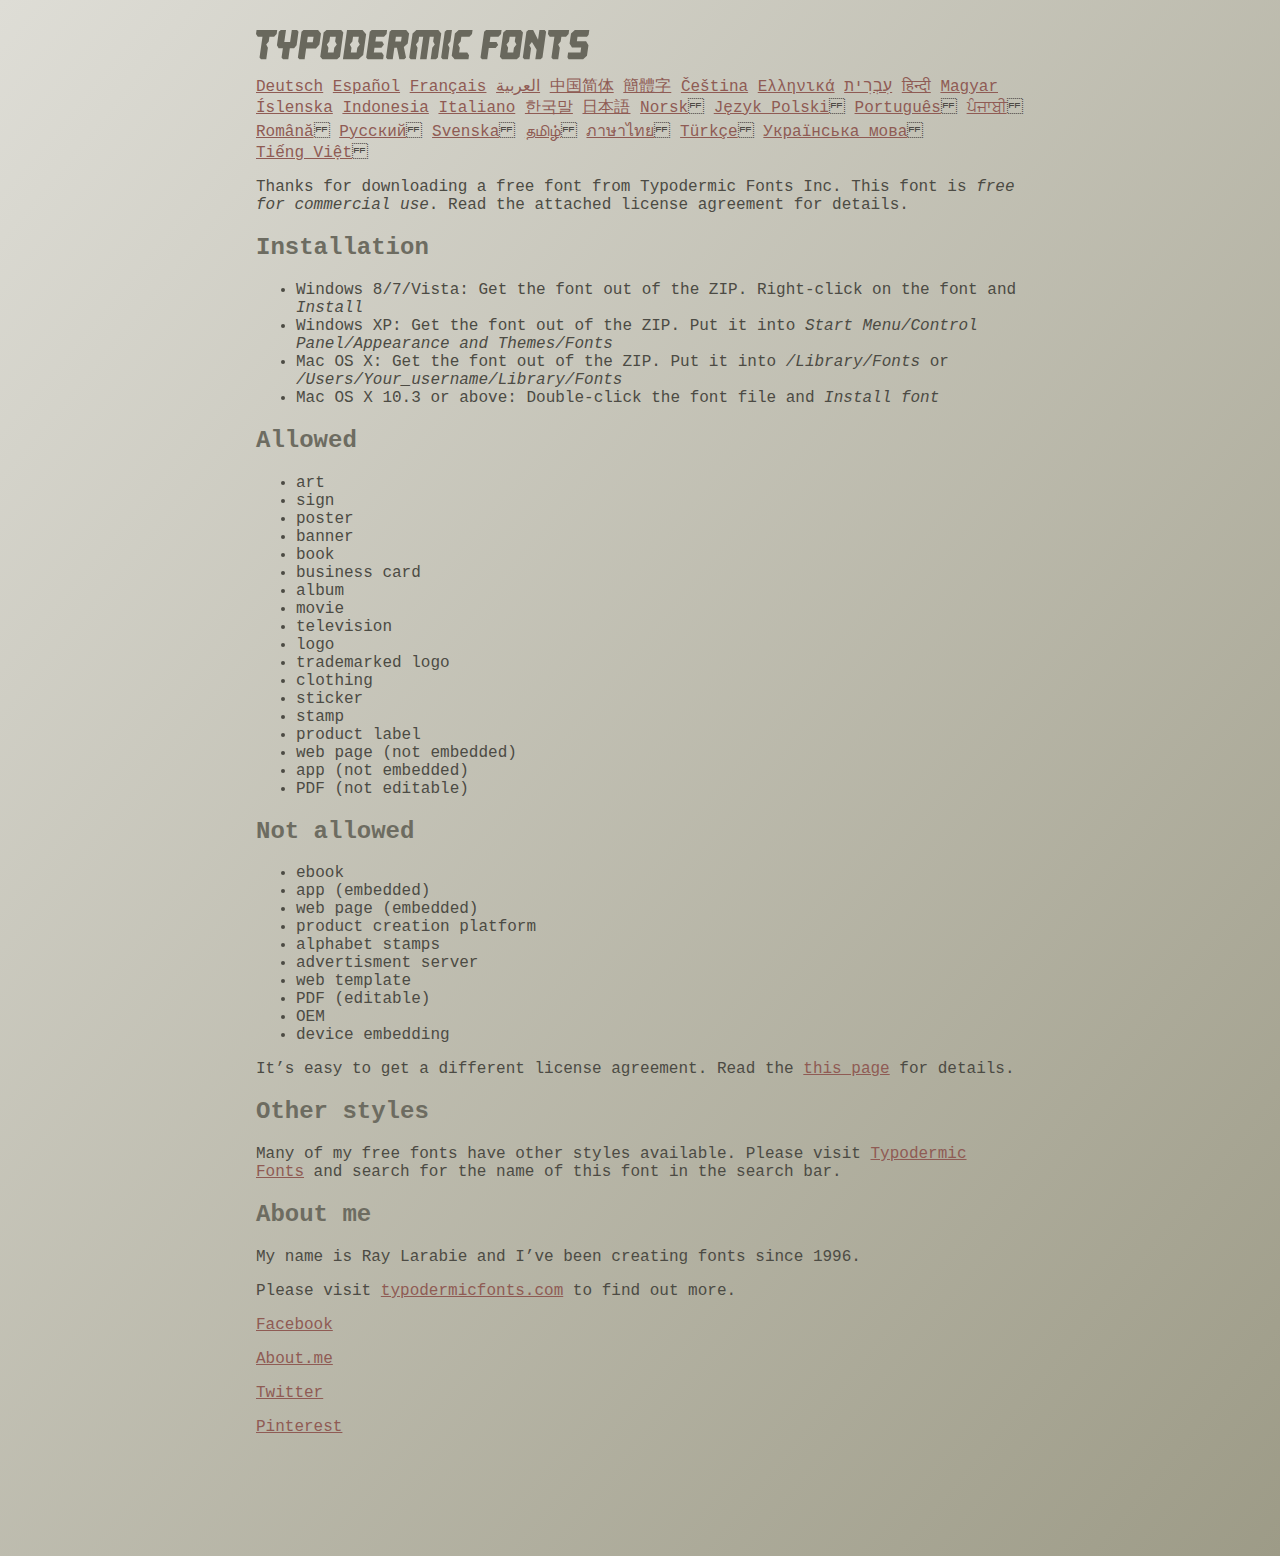
<file: fonts/ethnocentric/read-this.html>
<head>
<meta http-equiv="Content-Type" content="text/html; charset=utf-8">
<title>Typodermic Fonts Inc. Freeware Font instructions 2014</title>
<style type="text/css">
body {
	margin:30px 20% 120px 20%;
	padding:0px;
	font-family:Consolas, Courier, sans-serif;
	color:#4c4b44;
	background-color:#c2c1b3;

/* IE10 Consumer Preview */ 
background-image: -ms-linear-gradient(top left, #DEDDD6 0%, #9D9B87 100%);

/* Mozilla Firefox */ 
background-image: -moz-linear-gradient(top left, #DEDDD6 0%, #9D9B87 100%);

/* Opera */ 
background-image: -o-linear-gradient(top left, #DEDDD6 0%, #9D9B87 100%);

/* Webkit (Safari/Chrome 10) */ 
background-image: -webkit-gradient(linear, left top, right bottom, color-stop(0, #DEDDD6), color-stop(1, #9D9B87));

/* Webkit (Chrome 11+) */ 
background-image: -webkit-linear-gradient(top left, #DEDDD6 0%, #9D9B87 100%);

/* W3C Markup, IE10 Release Preview */ 
background-image: linear-gradient(to bottom right, #DEDDD6 0%, #9D9B87 100%);

	}
h2 {color:#6d6c61;}
a {color:#8f5b54;}
a:hover {color:#ffffff; background-color:#9a998c;}
</style>
</head>

<body>

<svg width="350px" height="30px">
	<path fill="#69685D" d="M0,4.006L0.554,0h20.674l-0.553,4.006l-2.559,2.772h-4.688l-0.682,4.816l-2.515,3.026l1.663,3.07
		l-1.62,11.594H4.987l-1.448-1.79l2.94-20.716H1.791L0,4.006z"/>
	<path fill="#69685D" d="M35.8,0h5.285l1.408,1.791l-1.876,13.343l-2.515,3.111h-4.264l-1.534,11.04h-5.286l-1.449-1.79l1.322-9.25
		h-4.263l-1.705-3.111l1.875-13.343L24.76,0h5.242l-1.706,12.064h5.799L35.8,0z"/>
	<path fill="#69685D" d="M62.09,0l2.899,3.453L63.412,14.58l-3.496,3.962h-9.805l-1.491,10.742h-5.244l-1.493-1.79l3.625-25.704
		L47.469,0H62.09z M50.965,12.362h5.797l0.81-5.583h-5.799L50.965,12.362z"/>
	<path fill="#69685D" d="M64.256,26.642l3.367-24.041L70.523,0h14.664l2.132,2.601l-3.368,24.041l-2.856,2.643H66.431L64.256,26.642
		z M73.335,11.595l-2.514,3.026l1.663,3.07l-0.683,4.816H77.6l0.68-4.816l2.516-3.07l-1.663-3.026l0.681-4.816h-5.796L73.335,11.595
		z"/>
	<path fill="#69685D" d="M86.926,29.285L91.017,0h15.518l3.581,4.307l-2.899,20.673l-4.774,4.305H86.926z M96.345,11.595
		l-2.515,3.026l1.664,3.07l-0.683,4.816h5.798l0.681-4.816l2.516-3.07l-1.663-3.026l0.681-4.816h-5.796L96.345,11.595z"/>
	<path fill="#69685D" d="M127.114,29.285h-15.473l-1.492-1.79l3.624-25.704L115.731,0h15.389l-0.554,4.006l-2.557,2.772h-7.971
		l-0.684,4.816h6.906l1.662,3.026l-2.515,3.111h-6.905l-0.683,4.775h8.057l1.791,2.771L127.114,29.285z"/>
	<path fill="#69685D" d="M150.21,0l2.898,3.453l-1.405,9.977l-3.881,3.452l2.217,10.613l-1.748,1.79h-4.944l-2.387-11.553h-2.6
		l-1.622,11.553h-5.241l-1.493-1.79l3.624-25.704L135.588,0H150.21z M145.691,6.779h-5.796l-0.683,4.816h5.799L145.691,6.779z"/>
	<path fill="#69685D" d="M159.92,29.285h-5.242l-1.492-1.79l3.41-24.042L160.432,0h21.911l2.897,3.453l-3.409,24.042l-1.876,1.79
		h-5.284l1.617-11.594l2.517-3.07l-1.662-3.026l0.681-4.816h-4.092l-3.154,22.506h-6.522l3.155-22.506h-4.134l-0.683,4.816
		l-2.515,3.026l1.663,3.07L159.92,29.285z"/>
	<path fill="#69685D" d="M191.879,29.285h-5.244l-1.492-1.79l3.624-25.704L190.728,0h5.242l-1.619,11.595l-2.516,3.026l1.663,3.07
		L191.879,29.285z"/>
	<path fill="#69685D" d="M213.018,25.279l-0.554,4.006h-13.854l-2.899-3.494l3.156-22.338L202.702,0h13.854l-0.555,4.006
		l-2.558,2.772h-8.1l-0.683,4.816l-2.515,3.026l1.663,3.07l-0.683,4.816h8.1L213.018,25.279z"/>
	<path fill="#69685D" d="M226.007,29.285l-1.492-1.79l3.624-25.704L230.1,0h15.473l-0.554,4.006l-2.557,2.772h-8.058l-0.724,5.115
		h6.818l1.664,3.07l-2.557,3.11h-6.82l-1.535,11.211H226.007z"/>
	<path fill="#69685D" d="M243.903,26.642l3.368-24.041L250.17,0h14.663l2.131,2.601l-3.367,24.041l-2.855,2.643h-14.664
		L243.903,26.642z M252.983,11.595l-2.516,3.026l1.662,3.07l-0.681,4.816h5.796l0.684-4.816l2.515-3.07l-1.664-3.026l0.684-4.816
		h-5.798L252.983,11.595z"/>
	<path fill="#69685D" d="M280.639,19.822l-4.731-7.758l-2.516,3.069l1.662,3.069l-1.533,11.082h-5.244l-1.493-1.79l3.626-25.704
		L272.37,0h4.773l4.902,9.677L283.41,0h5.285l1.407,1.791l-3.623,25.704l-1.877,1.79h-5.285L280.639,19.822z"/>
	<path fill="#69685D" d="M291.926,4.006L292.48,0h20.674l-0.554,4.006l-2.557,2.772h-4.691l-0.681,4.816l-2.516,3.026l1.664,3.07
		l-1.621,11.594h-5.285l-1.451-1.79l2.942-20.716h-4.689L291.926,4.006z"/>
	<path fill="#69685D" d="M325.168,17.478h-9.209l-2.387-3.923l1.45-10.102L318.857,0h14.452l-0.682,4.86l-1.621,1.918h-9.506
		l-0.64,4.561h9.208l2.388,3.878l-1.493,10.572l-3.836,3.494h-14.579l-1.107-1.917l0.682-4.86h12.362L325.168,17.478z"/>
</svg>

<br>

<p translate="no">

<a href="http://translate.google.com/translate?hl=en&sl=en&tl=de&u=http://typodermicfonts.com/wp-content/uploads/2014/02/read-this.html&sandbox=0&usg=ALkJrhivq6___mill12Uw6fPvMWyJxstkw">Deutsch</a>

<a href="http://translate.google.com/translate?hl=en&sl=en&tl=es&u=http://typodermicfonts.com/wp-content/uploads/2014/02/read-this.html&sandbox=0&usg=ALkJrhjAt3cpinDeMTX6Ro8UcZFqaE8K5Q">Español</a>

<a href="http://translate.google.com/translate?hl=en&sl=en&tl=fr&u=http://typodermicfonts.com/wp-content/uploads/2014/02/read-this.html&sandbox=0&usg=ALkJrhjObLPhFyyhwigF-dBoOZ3eXYdDsw">Français</a>

<a href="http://translate.google.com/translate?hl=en&sl=en&tl=ar&u=http://typodermicfonts.com/wp-content/uploads/2014/02/read-this.html&sandbox=0&usg=ALkJrhg2hs-st3zodt-AjmoeuPHfyJsTEg">العربية</a>

<a href="http://translate.google.com/translate?hl=en&sl=en&tl=zh-CN&u=http://typodermicfonts.com/wp-content/uploads/2014/02/read-this.html&sandbox=0&usg=ALkJrhiilVnjG1Ks0DN7UyRqbKExhxAT-Q">中国简体</a>

<a href="http://translate.google.com/translate?hl=en&sl=en&tl=zh-TW&u=http://typodermicfonts.com/wp-content/uploads/2014/02/read-this.html&sandbox=0&usg=ALkJrhiSCPRAYToARlHI4kxIK9eCIFKQhw">簡體字</a>

<a href="http://translate.google.com/translate?hl=en&sl=en&tl=cs&u=http://typodermicfonts.com/wp-content/uploads/2014/02/read-this.html&sandbox=0&usg=ALkJrhj3z2HOOmCXLT-ApYW2SCeBvTGvTA">Čeština</a>

<a href="http://translate.google.com/translate?hl=en&sl=en&tl=el&u=http://typodermicfonts.com/wp-content/uploads/2014/02/read-this.html&sandbox=0&usg=ALkJrhhoORG-43TvZ2NVrll3T0oyOZE0VA">Ελληνικά</a>

<a href="http://translate.google.com/translate?hl=en&sl=en&tl=iw&u=http://typodermicfonts.com/wp-content/uploads/2014/02/read-this.html&sandbox=0&usg=ALkJrhiP4kLXdDxVNuV6-9tHJ8Tbt-1xKw">עִבְרִית</a>

<a href="http://translate.google.com/translate?hl=en&sl=en&tl=hi&u=http://typodermicfonts.com/wp-content/uploads/2014/02/read-this.html&sandbox=0&usg=ALkJrhhJmUufReWrMTSaGKPPOqV7q5jpGQ">हिन्दी</a>

<a href="http://translate.google.com/translate?hl=en&sl=en&tl=hu&u=http://typodermicfonts.com/wp-content/uploads/2014/02/read-this.html&sandbox=0&usg=ALkJrhgfcL_UwP3jkr6Vvq35rkhETFuTug">Magyar</a>

<a href="http://translate.google.com/translate?hl=en&sl=en&tl=is&u=http://typodermicfonts.com/wp-content/uploads/2014/02/read-this.html&sandbox=0&usg=ALkJrhjpK9lELyRP50Vv3RNgqCJDb6d-GQ">Íslenska</a>

<a href="http://translate.google.com/translate?hl=en&sl=en&tl=id&u=http://typodermicfonts.com/wp-content/uploads/2014/02/read-this.html&sandbox=0&usg=ALkJrhiExV3gmyXBUVqcwNiGiUWQSRrgIQ">Indonesia</a>

<a href="http://translate.google.com/translate?hl=en&sl=en&tl=it&u=http://typodermicfonts.com/wp-content/uploads/2014/02/read-this.html&sandbox=0&usg=ALkJrhgMr2_uulaLYRSFz8C34rtcbN6XEg">Italiano</a>

<a href="http://translate.google.com/translate?hl=en&sl=en&tl=ko&u=http://typodermicfonts.com/wp-content/uploads/2014/02/read-this.html&sandbox=0&usg=ALkJrhhl_nNXiOMIiBERq879UXH1XYfZGw">한국말</a>

<a href="http://translate.google.com/translate?hl=en&ie=UTF8&prev=_t&sl=en&tl=ja&u=http://typodermicfonts.com/wp-content/uploads/2014/02/read-this.html&sandbox=0&usg=ALkJrhi2FvSFgSUub72-Sq2moIRAosCiLA">日本語</a>

<a href="http://translate.google.com/translate?hl=en&sl=en&tl=no&u=http://typodermicfonts.com/wp-content/uploads/2014/02/read-this.html&sandbox=0&usg=ALkJrhhnf9AGd5hfxwA04e1w-tfYPha1ww">Norsk</a>
<a href="http://translate.google.com/translate?hl=en&sl=en&tl=pl&u=http://typodermicfonts.com/wp-content/uploads/2014/02/read-this.html&sandbox=0&usg=ALkJrhjZTe5eJRrZffLe0zgqEHPrMb8pOQ">Język&nbsp;Polski</a>
<a href="http://translate.google.com/translate?hl=en&sl=en&tl=pt-BR&u=http://typodermicfonts.com/wp-content/uploads/2014/02/read-this.html&sandbox=0&usg=ALkJrhg-zp3i6AcZCv02ONjZ5YvkcCFDBw">Português</a>
<a href="http://translate.google.com/translate?hl=en&sl=en&tl=pa&u=http://typodermicfonts.com/wp-content/uploads/2014/02/read-this.html&sandbox=0&usg=ALkJrhhPEMoYvW59_DJT7y6fxgG2IMh23A">ਪੰਜਾਬੀ</a>
<a href="http://translate.google.com/translate?hl=en&sl=en&tl=ro&u=http://typodermicfonts.com/wp-content/uploads/2014/02/read-this.html&sandbox=0&usg=ALkJrhgD0R8zxuQQh-YmFpQTJdvjhAYm2A">Română</a>
<a href="http://translate.google.com/translate?hl=en&sl=en&tl=ru&u=http://typodermicfonts.com/wp-content/uploads/2014/02/read-this.html&sandbox=0&usg=ALkJrhgI6c7Pd-FCcipT4xc2NPTefj5JJg">Русский</a>
<a href="http://translate.google.com/translate?hl=en&sl=en&tl=sv&u=http://typodermicfonts.com/wp-content/uploads/2014/02/read-this.html&sandbox=0&usg=ALkJrhhA8gW_-rjCbZQ5TK46zFMB3_StEQ">Svenska</a>
<a href="http://translate.google.com/translate?hl=en&sl=en&tl=ta&u=http://typodermicfonts.com/wp-content/uploads/2014/02/read-this.html&sandbox=0&usg=ALkJrhiwxxCEPzu3pHBXP-fbTZaOzYqe3g">தமிழ்</a>
<a href="http://translate.google.com/translate?hl=en&sl=en&tl=th&u=http://typodermicfonts.com/wp-content/uploads/2014/02/read-this.html&sandbox=0&usg=ALkJrhjP1N1DRUB1M81k5mi5KnRtt5C2-Q">ภาษาไทย</a>
<a href="http://translate.google.com/translate?hl=en&sl=en&tl=tr&u=http://typodermicfonts.com/wp-content/uploads/2014/02/read-this.html&sandbox=0&usg=ALkJrhiTYbD039OWznCcGyQnMy89_v-1gA">Türkçe</a>
<a href="http://translate.google.com/translate?hl=en&sl=en&tl=uk&u=http%3A%2F%2Ftypodermicfonts.com%2Fwp-content%2Fuploads%2F2014%2F02%2Fread-this.html">Українська&nbsp;мова</a>
<a href="http://translate.google.com/translate?hl=en&sl=en&tl=vi&u=http://typodermicfonts.com/wp-content/uploads/2014/02/read-this.html&sandbox=0&usg=ALkJrhirTQPOLCZognLpxOvJQT_158y07A">Tiếng&nbsp;Việt</a>
</p>


<p>Thanks for downloading a free font from <span translate="no">Typodermic Fonts Inc.</span> This font is <em>free for commercial use</em>. Read the attached license agreement for details.</p>


<h2>Installation</h2>

<ul>
<li>Windows 8/7/Vista: Get the font out of the ZIP. Right-click on the font and <em>Install</em>
<li>Windows XP: Get the font out of the ZIP. Put it into <cite translate="no">Start Menu/Control Panel/Appearance and Themes/Fonts</cite>
<li>Mac OS X: Get the font out of the ZIP. Put it into <cite translate="no">/Library/Fonts</cite> or <cite translate="no">/Users/Your_username/Library/Fonts</cite>
<li>Mac OS X 10.3 or above: Double-click the font file and <em>Install font</em>
</ul>


<h2>Allowed</h2>

<ul>
<li>art
<li>sign
<li>poster
<li>banner
<li>book
<li>business card
<li>album
<li>movie
<li>television
<li>logo
<li>trademarked logo
<li>clothing
<li>sticker
<li>stamp
<li>product label
<li>web page (not embedded)
<li>app (not embedded)
<li>PDF (not editable)
</ul>

<h2>Not allowed</h2>

<ul>
<li>ebook
<li>app (embedded)
<li>web page (embedded)
<li>product creation platform
<li>alphabet stamps
<li>advertisment server
<li>web template
<li>PDF (editable)
<li>OEM
<li>device embedding
</ul>

<p>It&rsquo;s easy to get a different license agreement. Read the <a href="http://typodermicfonts.com/custom/">this page</a> for details.</p>

<h2>Other styles</h2>

<p>Many of my free fonts have other styles available. Please visit <a href="http://typodermicfonts.com">Typodermic Fonts</a> and search for the name of this font in the search bar.</p>


<h2>About me</h2>

<p>My name is <span translate="no">Ray Larabie</span> and I&rsquo;ve been creating fonts since 1996.</p>

<p>Please visit <a href="http://typodermicfonts.com">typodermicfonts.com</a> to find out more.</p>

<p translate="no"><a href="https://www.facebook.com/pages/Typodermic-Fonts/7153899975">Facebook</a></p>
<p translate="no"><a href="http://about.me/raylarabie/#">About.me</a></p>
<p translate="no"><p><a href="https://twitter.com/typodermic">Twitter</a></p>
<p translate="no"><p><a href="http://www.pinterest.com/plywood747/">Pinterest</a></p>

</body>
</file>
<file: css/style.css>
body {
  font-family: "Poppins", sans-serif;
  color: #0c0c0c;
  background-color: #ffffff;
}

.layout_padding {
  padding: 75px 0;
}

.layout_padding2 {
  padding: 45px 0;
}

.layout_padding2-top {
  padding-top: 45px;
}

.layout_padding2-bottom {
  padding-bottom: 45px;
}

.layout_padding-top {
  padding-top: 75px;
}

.layout_padding-bottom {
  padding-bottom: 75px;
}

.heading_container {
  display: -webkit-box;
  display: -ms-flexbox;
  display: flex;
}

.heading_container h2 {
  position: relative;
}

.heading_container h2::before {
  content: "";
  position: absolute;
  width: 9px;
  height: 30px;
  top: 14%;
  right: -15px;
  background: -webkit-gradient(linear, left top, right top, from(#fb930a), to(#f5e47b));
  background: linear-gradient(to right, #fb930a, #f5e47b);
}

/*header section*/
.hero_area {
  height: 100vh;
  position: relative;
  background-image: url(../images/hero-bg.png);
  background-size: cover;
  background-position: bottom right;
  background-repeat: no-repeat;
}

.sub_page .hero_area {
  height: auto;
  background-position: top right;
}

.hero_area.sub_pages {
  height: auto;
}

.header_section .container-fluid {
  padding-right: 25px;
  padding-left: 25px;
}

.header_section .nav_container {
  margin: 0 auto;
}

.custom_nav-container.navbar-expand-lg .navbar-nav .nav-link {
  padding: 10px 30px;
  color: #ffffff;
  text-align: center;
}

a,
a:hover,
a:focus {
  text-decoration: none;
}

a:hover,
a:focus {
  color: initial;
}

.btn,
.btn:focus {
  outline: none !important;
  -webkit-box-shadow: none;
          box-shadow: none;
}

.custom_nav-container .nav_search-btn {
  background-image: url(../images/search-icon.png);
  background-size: 22px;
  background-repeat: no-repeat;
  background-position-y: 7px;
  width: 35px;
  height: 35px;
  padding: 0;
  border: none;
}

.navbar-brand {
  display: -webkit-box;
  display: -ms-flexbox;
  display: flex;
  -webkit-box-align: center;
      -ms-flex-align: center;
          align-items: center;
}

.navbar-brand img {
  font-size: 20px;
    font-family: 'Source Sans Pro', sans-serif;
    font-weight: 700;
    color: #191919;
    text-transform: uppercase;
}

.navbar-brand span {
  font-size: 20px;
  font-family: 'Source Sans Pro', sans-serif;
  font-weight: 700;
  color: #191919;
  text-transform: uppercase;
}

.custom_nav-container {
  z-index: 99999;
  padding: 5px 0;
}

.custom_nav-container .navbar-toggler {
  outline: none;
}

.custom_nav-container .navbar-toggler .navbar-toggler-icon {
  background-image: url(../images/menu.png);
  background-size: 45px; 
}

.quote_btn-container {
  display: -webkit-box;
  display: -ms-flexbox;
  display: flex;
  -webkit-box-align: center;
      -ms-flex-align: center;
          align-items: center;
}

.quote_btn-container a {
  color: #000000;
  position: relative;
}

.quote_btn-container a .cart_number {
  position: absolute;
  top: 68%;
  left: 50%;
  -webkit-transform: translate(-50%, -50%);
          transform: translate(-50%, -50%);
  color: #ffffff;
  font-size: 12px;
}

.quote_btn-container a img {
  width: 20px;
  margin: 0 25px;
}

/*end header section*/
/* slider section */
.slider_section {
  height: calc(100% - 70px);
  display: -webkit-box;
  display: -ms-flexbox;
  display: flex;
  -webkit-box-align: center;
      -ms-flex-align: center;
          align-items: center;
  position: relative;
}

.slider_section .row {
  -webkit-box-align: center;
      -ms-flex-align: center;
          align-items: center;
}

.slider_section .design-box {
  position: absolute;
  bottom: 0;
  -webkit-transform: translateY(-50%);
          transform: translateY(-50%);
  left: 0;
  width: 75px;
}

.slider_section .design-box img {
  width: 100%;
}

.slider_section .slider_number-container {
  position: absolute;
  top: 45%;
  -webkit-transform: translateY(-50%);
          transform: translateY(-50%);
  right: 4%;
  text-align: center;
  opacity: .6;
}

.slider_section .slider_number-container hr {
  width: 1px;
  height: 50px;
  border: none;
  background-color: #ffffff;
}

.slider_section .slider_number-container .number-box {
  display: -webkit-box;
  display: -ms-flexbox;
  display: flex;
  -webkit-box-orient: vertical;
  -webkit-box-direction: normal;
      -ms-flex-direction: column;
          flex-direction: column;
  -webkit-box-pack: center;
      -ms-flex-pack: center;
          justify-content: center;
  -webkit-box-align: center;
      -ms-flex-align: center;
          align-items: center;
  color: #ffffff;
  text-transform: uppercase;
}

.slider_section .detail_box h2 {
  margin-bottom: 0;
  display: -webkit-box;
  display: -ms-flexbox;
  display: flex;
  -webkit-box-align: center;
      -ms-flex-align: center;
          align-items: center;
}

.slider_section .detail_box h2 span {
  margin-right: 10px;
}

.slider_section .detail_box h2 hr {
  margin: 0;
  border: none;
  width: 55px;
  height: 1px;
  background-color: #000000;
}

.slider_section .detail_box h1 {
  font-weight: bold;
  text-transform: uppercase;
  font-size: 5rem;
  margin-bottom: 30px;
}

.slider_section .detail_box a {
  display: inline-block;
  padding: 8px 40px;
  background-color: #0d0806;
  border: 1px solid #0d0806;
  color: #ffffff;
  border-radius: 0;
  margin: 35px 0;
}

.slider_section .detail_box a:hover {
  background-color: transparent;
  color: #0d0806;
}

.slider_section .img-box img {
  width: 100%;
}

.slider_section .carousel-indicators {
  padding: 0;
  margin: 0;
  right: initial;
  bottom: 22%;
  left: 17%;
}

.slider_section .carousel-indicators li {
  text-indent: 0;
  width: auto;
  height: auto;
  opacity: 1;
  background-color: transparent;
  border: none;
  color: #c0c0c0;
  font-size: 24px;
  display: none;
}

.slider_section .carousel-indicators li.active {
  display: block;
}

.item_section .item_container {
  display: -webkit-box;
  display: -ms-flexbox;
  display: flex;
  -webkit-box-pack: center;
      -ms-flex-pack: center;
          justify-content: center;
  -ms-flex-wrap: wrap;
      flex-wrap: wrap;
}

.item_section .item_container .box {
  width: 300px;
  display: -webkit-box;
  display: -ms-flexbox;
  display: flex;
  -webkit-box-orient: vertical;
  -webkit-box-direction: normal;
      -ms-flex-direction: column;
          flex-direction: column;
  -webkit-box-pack: justify;
      -ms-flex-pack: justify;
          justify-content: space-between;
  margin: 30px 10px;
  padding: 15px;
  -webkit-box-shadow: 0px 0px 2px 0.5px rgba(0, 0, 0, 0.15);
  box-shadow: 0px 0px 2px 0.5px rgba(0, 0, 0, 0.15);
}

.item_section .item_container .box .img-box {
  width: 100%;
  display: -webkit-box;
  display: -ms-flexbox;
  display: flex;
  -webkit-box-pack: center;
      -ms-flex-pack: center;
          justify-content: center;
}

.item_section .item_container .box .img-box img {
  width: 125px;
}

.item_section .item_container .box h6 {
  color: #fbb534;
  text-transform: uppercase;
}

.item_section .item_container .box h5 {
  text-transform: uppercase;
}

.item_section .item_container .box:hover {
  -webkit-box-shadow: 0px 0px 25px 1px rgba(0, 0, 0, 0.1);
          box-shadow: 0px 0px 25px 1px rgba(0, 0, 0, 0.1);
}

.about_section {
  position: relative;
}

.about_section .design-box {
  position: absolute;
  bottom: 0;
  -webkit-transform: translateY(-50%);
          transform: translateY(-50%);
  right: 0;
  width: 75px;
}

.about_section .design-box img {
  width: 100%;
}

.about_section .row {
  -webkit-box-align: center;
      -ms-flex-align: center;
          align-items: center;
}

.about_section .detail-box p {
  margin-top: 35px;
}

.about_section .detail-box a {
  display: inline-block;
  padding: 8px 40px;
  background-color: #0d0806;
  border: 1px solid #0d0806;
  color: #ffffff;
  border-radius: 0;
  margin-top: 35px;
}

.about_section .detail-box a:hover {
  background-color: transparent;
  color: #0d0806;
}

.about_section .img-box img {
  width: 100%;
}

.price_section {
  background-color: #f8f8f8;
}

.price_section .price_container {
  display: -webkit-box;
  display: -ms-flexbox;
  display: flex;
  -webkit-box-pack: center;
      -ms-flex-pack: center;
          justify-content: center;
  padding: 40px 0;
  -ms-flex-wrap: wrap;
      flex-wrap: wrap;
}

.price_section .price_container .box {
  min-width: 300px;
  max-width: 360px;
  height: 550px;
  display: -webkit-box;
  display: -ms-flexbox;
  display: flex;
  -webkit-box-orient: vertical;
  -webkit-box-direction: normal;
      -ms-flex-direction: column;
          flex-direction: column;
  -webkit-box-align: center;
      -ms-flex-align: center;
          align-items: center;
  -webkit-box-pack: justify;
      -ms-flex-pack: justify;
          justify-content: space-between;
  margin: 35px 10px;
  padding: 45px 0 25px 0;
  text-align: center;
  background-color: #ffffff;
  -webkit-box-shadow: 0px 0px 6px 0 rgba(0, 0, 0, 0.05);
  box-shadow: 0px 0px 6px 0 rgba(0, 0, 0, 0.05);
  -webkit-box-flex: 1;
      -ms-flex-positive: 1;
          flex-grow: 1;
}

.price_section .price_container .box .img-box {
  width: 100%;
  display: -webkit-box;
  display: -ms-flexbox;
  display: flex;
  -webkit-box-pack: center;
      -ms-flex-pack: center;
          justify-content: center;
}

.price_section .price_container .box .img-box img {
  width: 150px;
}

.price_section .price_container .box h6 {
  font-weight: bold;
  font-size: 18px;
}

.price_section .price_container .box .detail-box h5 {
  text-transform: uppercase;
  font-weight: bold;
  font-size: 22px;
}

.price_section .price_container .box .detail-box h5 span {
  color: #fbb534;
}

.price_section .price_container .box .detail-box a {
  display: inline-block;
  padding: 5px 15px;
  border: 1px solid #000000;
  font-weight: bold;
  color: #000000;
  margin-top: 15px;
}

.price_section .price_container .box:hover a {
  border-color: #fbb534;
  color: #fbb534;
}

.price_section .price_btn {
  display: inline-block;
  padding: 8px 40px;
  background-color: #0d0806;
  border: 1px solid #0d0806;
  color: #ffffff;
  border-radius: 0;
}

.price_section .price_btn:hover {
  background-color: transparent;
  color: #0d0806;
}

.ring_section {
  text-align: center;
  position: relative;
}

.ring_section .row {
  -webkit-box-align: center;
      -ms-flex-align: center;
          align-items: center;
}

.ring_section .container {
  -webkit-box-shadow: 0px 0px 56px 1px rgba(0, 0, 0, 0.08);
  box-shadow: 0px 0px 56px 1px rgba(0, 0, 0, 0.08);
}

.ring_section .design-box {
  position: absolute;
  bottom: 0;
  -webkit-transform: translateY(-50%);
          transform: translateY(-50%);
  left: 0;
  width: 75px;
}

.ring_section .design-box img {
  width: 100%;
}

.ring_section .ring_container .detail-box h4 {
  text-transform: uppercase;
  color: #fbb534;
}

.ring_section .ring_container .detail-box a {
  display: inline-block;
  padding: 5px 15px;
  border: 1px solid #000000;
  font-weight: bold;
  color: #000000;
  margin-top: 15px;
}

.ring_section .ring_container .img-box img {
  width: 100%;
}

.client_section .heading_container {
  -webkit-box-pack: center;
      -ms-flex-pack: center;
          justify-content: center;
}

.client_section .secondary_heading {
  text-align: center;
}

.client_section .client_container {
  display: -webkit-box;
  display: -ms-flexbox;
  display: flex;
  -webkit-box-align: center;
      -ms-flex-align: center;
          align-items: center;
  border: 1px solid #fbb534;
  padding: 25px;
  width: 85%;
  margin: 75px auto;
}

.client_section .client_container .client-id {
  display: -webkit-box;
  display: -ms-flexbox;
  display: flex;
  -webkit-box-align: center;
      -ms-flex-align: center;
          align-items: center;
  width: 45%;
}

.client_section .client_container .client-id .img-box {
  margin-right: 25px;
}

.client_section .client_container .client-id .img-box img {
  width: 100%;
}

.client_section .client_container .client-id h5 {
  font-weight: bold;
}

.client_section .client_container .client-id h6 {
  color: #f6d768;
}

.client_section .client_container .detail-box {
  width: 55%;
}

.client_section .client_container .detail-box p {
  margin: 0;
}

.client_section .carousel-control-prev,
.client_section .carousel-control-next {
  opacity: 1;
}

.client_section .carousel-control-prev {
  -webkit-box-pack: start;
      -ms-flex-pack: start;
          justify-content: flex-start;
}

.client_section .carousel-control-next {
  -webkit-box-pack: end;
      -ms-flex-pack: end;
          justify-content: flex-end;
}

.client_section .carousel-control-prev-icon,
.client_section .carousel-control-next-icon {
  width: 30px;
  height: 30px;
  background-size: 25px;
}

.client_section .carousel-control-prev-icon {
  background-image: url(../images/prev-black.png);
}

.client_section .carousel-control-prev-icon:hover {
  background-image: url(../images/prev.png);
}

.client_section .carousel-control-next-icon {
  background-image: url(../images/next-black.png);
}

.client_section .carousel-control-next-icon:hover {
  background-image: url(../images/next.png);
}

.contact_section {
  position: relative;
}

.contact_section .design-box {
  position: absolute;
  bottom: 50%;
  -webkit-transform: translateY(50%);
          transform: translateY(50%);
  right: 0;
  width: 75px;
}

.contact_section .design-box img {
  width: 100%;
}

.contact_section h2 {
  margin-bottom: 65px;
}

.contact_section form {
  padding-right: 35px;
}

.contact_section input {
  width: 100%;
  border: none;
  height: 50px;
  margin-bottom: 25px;
  padding-left: 25px;
  background-color: transparent;
  outline: none;
  color: #101010;
  -webkit-box-shadow: 0px 2px 5px 0px rgba(0, 0, 0, 0.16);
  box-shadow: 0px 2px 5px 0px rgba(0, 0, 0, 0.16);
}

.contact_section input::-webkit-input-placeholder {
  color: #131313;
}

.contact_section input:-ms-input-placeholder {
  color: #131313;
}

.contact_section input::-ms-input-placeholder {
  color: #131313;
}

.contact_section input::placeholder {
  color: #131313;
}

.contact_section input.message-box {
  height: 120px;
}

.contact_section button {
  padding: 12px 45px;
  outline: none;
  border: none;
  border-radius: 30px;
  color: #fff;
  background: -webkit-gradient(linear, left top, left bottom, from(#f5e47b), to(#fb930a));
  background: linear-gradient(to bottom, #f5e47b, #fb930a);
  margin-top: 35px;
}

.contact_section .map_container {
  height: 100%;
  padding-bottom: 110px;
}

.contact_section .map_container .map-responsive {
  height: 100%;
}

.info_section {
  background-color: #363636;
  color: #ffffff;
  margin-top: 500px;
}

@media (max-width: 700px){
  .info_section {
    background-color: #363636;
    color: #ffffff;
    margin-top: 40px;
  }
}



.info_section .info_container .info_logo {
  display: -webkit-box;
  display: -ms-flexbox;
  display: flex;
  -webkit-box-pack: center;
      -ms-flex-pack: center;
          justify-content: center;
  padding: 100px 10px 45px 10px;
  background-color: #ffffff;
  width: 200px;
  border-radius: 0 0 50px 50px;
}

.info_section .info_container .info_logo a {
  display: -webkit-box;
  display: -ms-flexbox;
  display: flex;
  -webkit-box-align: center;
      -ms-flex-align: center;
          align-items: center;
}

.info_section .info_container .info_logo a img {
  width: 50px;
  margin-right: 10px;
}

.info_section .info_container .info_logo a span {
  text-transform: uppercase;
  color: #000000;
  font-size: 28px;
  font-weight: bold;
}

.info_section .info_container .info_contact {
  padding: 115px 10px 45px 10px;
}

.info_section .info_container .info_contact a {
  color: #ffffff;
}

.info_section .info_container .info_contact a img {
  margin-right: 10px;
}

.info_section .info_heading {
  text-transform: uppercase;
  margin: 20px 0;
  position: relative;
}

.info_section .info_heading::before {
  content: "";
  width: 45px;
  height: 5px;
  position: absolute;
  bottom: -8px;
  left: 50%;
  -webkit-transform: translateX(-50%);
          transform: translateX(-50%);
  border-radius: 5px;
  background-color: #f8bf46;
}

.info_section .info_form form {
  display: -webkit-box;
  display: -ms-flexbox;
  display: flex;
  -webkit-box-orient: vertical;
  -webkit-box-direction: normal;
      -ms-flex-direction: column;
          flex-direction: column;
  -webkit-box-align: center;
      -ms-flex-align: center;
          align-items: center;
}

.info_section .info_form form .email_box {
  display: -webkit-box;
  display: -ms-flexbox;
  display: flex;
  -webkit-box-orient: vertical;
  -webkit-box-direction: normal;
      -ms-flex-direction: column;
          flex-direction: column;
}

.info_section .info_form form label {
  color: #5a5959;
}

.info_section .info_form form input {
  width: 500px;
  border: none;
  background-color: #ffffff;
  outline: none;
  padding: 5px;
}

.info_section .info_form form button {
  padding: 8px 65px;
  outline: none;
  border: none;
  border-radius: 30px;
  color: #fff;
  background: -webkit-gradient(linear, left top, left bottom, from(#f5e47b), to(#fb930a));
  background: linear-gradient(to bottom, #f5e47b, #fb930a);
  margin-top: 35px;
  text-transform: uppercase;
}

.info_section .info_social {
  padding-top: 35px;
  display: -webkit-box;
  display: -ms-flexbox;
  display: flex;
  -webkit-box-orient: vertical;
  -webkit-box-direction: normal;
      -ms-flex-direction: column;
          flex-direction: column;
  -webkit-box-align: center;
      -ms-flex-align: center;
          align-items: center;
}

.info_section .info_social .social_box {
  display: -webkit-box;
  display: -ms-flexbox;
  display: flex;
  margin: 15px auto;
  -webkit-box-align: center;
      -ms-flex-align: center;
          align-items: center;
}

.info_section .info_social .social_box img {
  min-width: 10px;
  margin: 0 10px;
}

/* footer section*/
.footer_section {
  background-color: #363636;
  display: -webkit-box;
  display: -ms-flexbox;
  display: flex;
  -webkit-box-pack: center;
      -ms-flex-pack: center;
          justify-content: center;
  position: relative;
}

.footer_section p {
  border-top: 1px solid #ffffff;
  color: #9c9b9b;
  margin: 0;
  text-align: center;
  padding: 20px 35px;
  margin: 0;
}

.footer_section a {
  color: #9c9b9b;
}
/*# sourceMappingURL=style.css.map */


/* Contact page design */

.testim .titre0 h2{
  font-size: 30px;
  padding-top: 5rem;
  text-align: center;
}

.testim_cl{
  display: flex;
  flex-wrap: wrap;
  border: #fb930a;
  /* left: 50%; */
  width: 55%;
  margin: 50px auto;
  gap: 10px;
  padding: 20px;
  border-radius: 30px;
  justify-content: center;
  align-items: center;
}

.testim_cl img{
 border-radius: 50%;
 border-color: #fb930a;
 border-style: dashed;
 border-: 10px;
 width: 140px;
}

.testim_cl p{
  display: block;
  border: #F9B233;
  font-size: 20px;
  font-family: "Source Pro Sans", sans-serif;
  font-weight: normal;
  width: 70%;
  text-align: center;
}

.reachout h2{
  font-size: 20px;
  color: #fb930a;
  font-weight: bold;
  padding-bottom: 7px;
}

.contenaire{
  display: grid;
  grid-template-columns: 1fr ;
  grid-template-rows: auto;
  background-image: linear-gradient(180deg, #F9B233,#FCEA10);
  border-radius: 20px;
  width: 60%;
  position: relative;
  left: 50%;
  transform: translateX(-50%);
  padding: 20px;
}

.contenaire .contenaire1 form{
  display: grid;
  grid-template-columns: auto auto;
  grid-template-rows: auto 0.2fr;
  grid-template-areas: "info message" "btn btn";
  grid-gap: 2rem;
}

.contenaire .contenaire1 form .info{
  display: grid  !important;
  grid-template-columns: auto;
  grid-template-rows: auto auto auto auto auto auto;
  flex-direction: column !important;
  grid-area: info;
}
.contenaire .contenaire1 form .message{
  display: grid;
  grid-template-rows: auto auto;
  grid-area: message;
}

.contenaire .contenaire1 form input,  textarea {
  padding: 5px;
  border: none;
  border-radius: 4px;
  margin-bottom: 5px;
}
.contenaire .contenaire1 form .btn {
  grid-area: btn;
  
  
}

.contenaire .contenaire1 form .btn input {
  padding: 2px 30px;
  border-radius: 40px;  
}

.reach {
  display: grid;
  /* background-color: #f5e47b; */
  grid-template-columns:  auto auto auto;
  grid-template-rows: auto;
  grid-template-areas: 
  "phone address whatsapp";
  text-align: center;
  grid-gap: 60px;
  padding: 20px 0px;
  display: flex;
  align-items: center;
  justify-content: center;
  
}



.title{
  display: flex;
  justify-content: center;
  padding: 40px;
 }

.reach .title span{
  font-size: 15px;
  font-weight: bold;
}


.reach .contact_mean1{
  grid-area: phone;
  align-items: center;
}

.reach .contact_mean2{
  grid-area: whatsapp;
}

.reach .contact_mean3{
  grid-area: address;
}

.button a {
  display: flex;
  border-radius: 10px;
  font-size: 20px;
  border: none;
  width: 20vw;
  height: auto;
  margin: 10px 10px;
  background-color: #F9B233;
  color: #ffffff;
  font-weight: bold;
  font-family: "Source Sans Pro"sans-serif;
  justify-content: center;
 
}
 .button{
  display: flex;
  justify-content: center;
  padding: 40px;
 }

 .contact_mean1 img,.contact_mean2 img, .contact_mean3 img{
  padding: 12px 0px;
 }

 @media (max-width:700px){
  .contenaire2 form{
    display: flex !important;
    flex-direction: column;
  }
  
 }








 /* GALLERY ************************************************************************* */




 .gallery_intro{
  display: flex;
  justify-content: center;
  padding: 30px 10px;
 }

 .gallery_intro img{
  width: 90%;
 }

 .gallery_intro {
  display: grid !important;
  grid-template-columns: 1fr 1fr;
  grid-template-rows: auto auto;
  justify-content: center !important;
  align-items: center;
  width: 90%;
  gap: 10px;
  padding: 20px;
  width: 80%;
  position: relative;
  left: 50%;
  transform: translate(-50%);
 }
 .gallery_intro .gal_title {
  grid-column: 1;
 }
 .gallery_intro .gal_imag {
  grid-column: 2;
 }

 @media (max-width: 700px){
  .gallery_intro{
    display: flex !important;
    flex-direction: column;
    flex-wrap: wrap;
    width: 90%;
    margin: 50px auto;
    gap: 10px;
    padding: 20px;
    justify-content: center;
    align-items: center;
   }
  
 }

 /* Products ***************************************************************************************/

 .product {
  position: relative;
  /* overflow: hidden; */
  padding: 30px 60px;
}

.product-category {
  display: flex;
  justify-content: right;
  color: #ffffff;
  padding: 0 10vw;
  font-size: 30px;
  font-weight: 500;
  margin-bottom: 40px;
  text-transform: capitalize;
  background-color: #fb930a;
  text-align: center;
  border-radius: 30px;
  border: #fb930a;
  width: fit-content;
  
}

.product-container {
  padding: 1 10vw;
  display: flex;
  overflow-x: auto;
  scroll-behavior: smooth;
}

.product-container::-webkit-scrollbar {
  display: none;
}

.product-card {
  flex: 0 0 auto;
  width: 250px;
  height: 450px;
  margin-right: 40px;
}

.product-image {
  position: relative;
  width: 100%;
  height: 350px;
  overflow: hidden;
}

.product-thumb {
  width: 100%;
  height: 100%;
  object-fit: cover;
}

.discount-tag {
  position: absolute;
  background: #fff;
  padding: 5px;
  border-radius: 5px;
  color: #fb930a;
  right: 10px;
  top: 10px;
  text-transform: capitalize;
}

.card-btn {
  position: absolute;
  bottom: 10px;
  left: 50%;
  transform: translateX(-50%);
  padding: 10px;
  width: 90%;
  text-transform: capitalize;
  border: none;
  outline: none;
  background: #fff;
  border-radius: 5px;
  transition: 0.5s;
  cursor: pointer;
  opacity: 0;
}

.product-card:hover .card-btn {
  opacity: 1;
}

.card-btn:hover {
  background: #fb930a;
  color: #fff;
}

.product-info {
  width: 100%;
  height: 100px;
  padding-top: 10px;
}

.product-brand {
  text-transform: uppercase;
  font-size: 20px;
}

.product-short-description {
  width: 100%;
  height: 20px;
  line-height: 20px;
  overflow: hidden;
  opacity: 0.5;
  text-transform: capitalize;
  margin: 5px 0;
}

.price {
  font-weight: 900;
  font-size: 20px;
  font-weight: bold;
}

.actual-price {
  margin-left: 20px;
  opacity: 0.5;
  text-decoration: line-through;
}


.collection-container {
  width: 100%;
  display: grid;
  grid-template-columns: repeat(2, 1fr);
  grid-gap: 10px;
}

.collection {
  position: relative;
}

.collection img {
  width: 100%;
  height: 100%;
  object-fit: cover;
}

.collection p {
  position: absolute;
  top: 50%;
  left: 50%;
  transform: translate(-50%, -50%);
  text-align: center;
  color: #fff;
  font-size: 50px;
  text-transform: capitalize;
}

.collection:nth-child(3) {
  grid-column: span 2;
  margin-bottom: 10px;
}
</file>
<file: css/responsive.css>
@media (max-width: 1120px) {}

@media (max-width: 992px) {

  .custom_nav-container.navbar-expand-lg .navbar-nav .nav-link {
    color: #000000;
  }

  .quote_btn-container {
    display: none;
  }


  .ring_section .ring_container .detail-box {
    margin-bottom: 45px;
  }

  .price_section .price_container .box {
    height: 450px;
  }
}

@media (max-width: 768px) {
  .hero_area {
    background-position: top left;
    height: auto;
  }

  .slider_section {
    padding: 45px 0;
  }

  .contact_section button {
    margin-bottom: 45px;
    margin-left: auto;
    margin-right: auto;
  }

  .contact_section form {
    padding: 0;
  }

  .client_section .client_container {
    flex-direction: column;
  }

  .client_section .client_container .client-id {
    width: auto;
  }

  .client_section .client_container .detail-box {
    margin-top: 35px;
    width: auto;
  }

  .contact_section .map_container {
    height: 350px;
    padding: 0;
  }

  .info_section .col-md-3 {
    display: flex;
    justify-content: center;
  }

  .info_section .info_container .info_contact {
    padding: 35px 0;
  }

  .info_section .info_form form input {
    width: 100%;
  }

  .ring_section {
    padding-left: 15px;
    padding-right: 15px;
  }
}

@media (max-width: 576px) {
  .slider_section .detail_box {
    text-align: center;
  }

  .slider_section .detail_box h1 {
    font-size: 4rem;
  }

}

@media (max-width: 480px) {

  .client_section .carousel-control-prev,
  .client_section .carousel-control-next {
    display: none;
  }
}

@media (max-width: 420px) {
  .slider_section .detail_box h1 {
    font-size: 3rem;
  }

  .slider_section .detail_box h2 {
    font-size: 1.8rem;
  }

  .heading_container h2::before {
    display: none;
  }
}

@media (max-width: 360px) {}

@media (min-width: 1200px) {
  .container {
    max-width: 1170px;
  }
}
</file>
